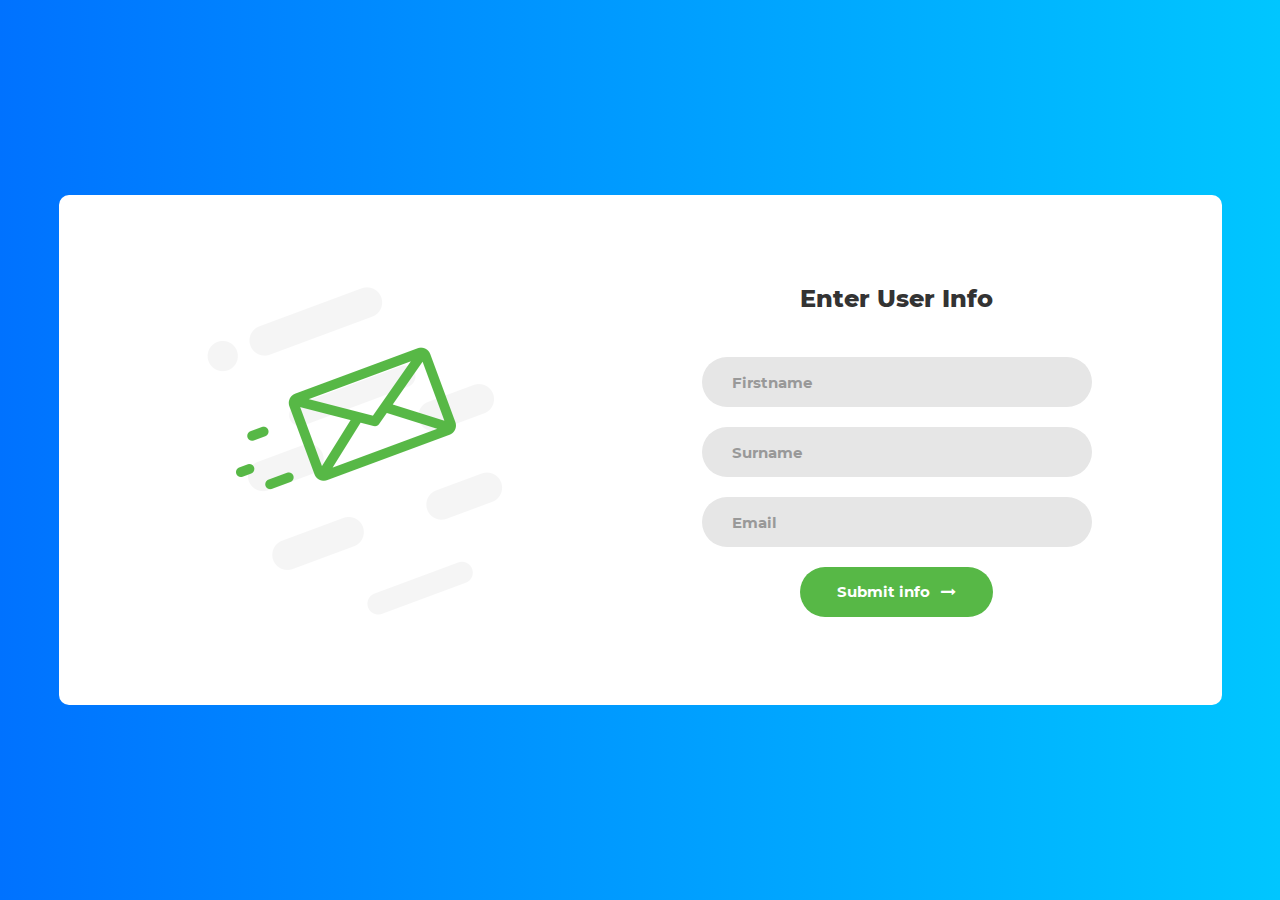
<file: src/main/webapp/contact_form/index.html>
<!DOCTYPE html>
<html lang="en">
<head>
	<title>Contact V1</title>
	<meta charset="UTF-8">
	<meta name="viewport" content="width=device-width, initial-scale=1">
<!--===============================================================================================-->
	<link rel="icon" type="image/png" href="images/icons/favicon.ico"/>
<!--===============================================================================================-->
	<link rel="stylesheet" type="text/css" href="vendor/bootstrap/css/bootstrap.min.css">
<!--===============================================================================================-->
	<link rel="stylesheet" type="text/css" href="fonts/font-awesome-4.7.0/css/font-awesome.min.css">
<!--===============================================================================================-->
	<link rel="stylesheet" type="text/css" href="vendor/animate/animate.css">
<!--===============================================================================================-->
	<link rel="stylesheet" type="text/css" href="vendor/css-hamburgers/hamburgers.min.css">
<!--===============================================================================================-->
	<link rel="stylesheet" type="text/css" href="vendor/select2/select2.min.css">
<!--===============================================================================================-->
	<link rel="stylesheet" type="text/css" href="css/util.css">
	<link rel="stylesheet" type="text/css" href="css/main.css">
<!--===============================================================================================-->
</head>
<body>
	<div class="contact1">
		<div class="container-contact1">
			<div class="contact1-pic js-tilt" data-tilt>
				<img src="images/img-01.png" alt="IMG">
			</div>

			<form class="contact1-form validate-form" method="post" action="/UserInfo">
				<span class="contact1-form-title">
					Enter User Info
				</span>

				<div class="wrap-input1 validate-input" data-validate = "Name is required">
					<input class="input1" type="text" name="name" placeholder="Firstname">
					<span class="shadow-input1"></span>
				</div>

				<div class="wrap-input1 validate-input" data-validate = "Name is required">
					<input class="input1" type="text" name="firstname" placeholder="Surname">
					<span class="shadow-input1"></span>
				</div>

				<div class="wrap-input1 validate-input" data-validate = "Valid email is required: ex@abc.xyz">
					<input class="input1" type="email" name="email" placeholder="Email">
					<span class="shadow-input1"></span>
				</div>

				<div class="container-contact1-form-btn">
					<button class="contact1-form-btn">
						<span>
							Submit info
							<i class="fa fa-long-arrow-right" aria-hidden="true"></i>
						</span>
					</button>
				</div>
			</form>
		</div>
	</div>

<!--===============================================================================================-->
	<script src="vendor/jquery/jquery-3.2.1.min.js"></script>
<!--===============================================================================================-->
	<script src="vendor/bootstrap/js/popper.js"></script>
	<script src="vendor/bootstrap/js/bootstrap.min.js"></script>
<!--===============================================================================================-->
	<script src="vendor/select2/select2.min.js"></script>
<!--===============================================================================================-->
	<script src="vendor/tilt/tilt.jquery.min.js"></script>
	<script >
		$('.js-tilt').tilt({
			scale: 1.1
		})
	</script>

<!-- Global site tag (gtag.js) - Google Analytics -->
<script async src="https://www.googletagmanager.com/gtag/js?id=UA-23581568-13"></script>
<script>
  window.dataLayer = window.dataLayer || [];
  function gtag(){dataLayer.push(arguments);}
  gtag('js', new Date());

  gtag('config', 'UA-23581568-13');
</script>

<!--===============================================================================================-->
	<script src="js/main.js"></script>

</body>
</html>
</file>
<file: src/main/webapp/contact_form/css/util.css>
/*[ FONT SIZE ]
///////////////////////////////////////////////////////////
*/
.fs-1 {font-size: 1px;}
.fs-2 {font-size: 2px;}
.fs-3 {font-size: 3px;}
.fs-4 {font-size: 4px;}
.fs-5 {font-size: 5px;}
.fs-6 {font-size: 6px;}
.fs-7 {font-size: 7px;}
.fs-8 {font-size: 8px;}
.fs-9 {font-size: 9px;}
.fs-10 {font-size: 10px;}
.fs-11 {font-size: 11px;}
.fs-12 {font-size: 12px;}
.fs-13 {font-size: 13px;}
.fs-14 {font-size: 14px;}
.fs-15 {font-size: 15px;}
.fs-16 {font-size: 16px;}
.fs-17 {font-size: 17px;}
.fs-18 {font-size: 18px;}
.fs-19 {font-size: 19px;}
.fs-20 {font-size: 20px;}
.fs-21 {font-size: 21px;}
.fs-22 {font-size: 22px;}
.fs-23 {font-size: 23px;}
.fs-24 {font-size: 24px;}
.fs-25 {font-size: 25px;}
.fs-26 {font-size: 26px;}
.fs-27 {font-size: 27px;}
.fs-28 {font-size: 28px;}
.fs-29 {font-size: 29px;}
.fs-30 {font-size: 30px;}
.fs-31 {font-size: 31px;}
.fs-32 {font-size: 32px;}
.fs-33 {font-size: 33px;}
.fs-34 {font-size: 34px;}
.fs-35 {font-size: 35px;}
.fs-36 {font-size: 36px;}
.fs-37 {font-size: 37px;}
.fs-38 {font-size: 38px;}
.fs-39 {font-size: 39px;}
.fs-40 {font-size: 40px;}
.fs-41 {font-size: 41px;}
.fs-42 {font-size: 42px;}
.fs-43 {font-size: 43px;}
.fs-44 {font-size: 44px;}
.fs-45 {font-size: 45px;}
.fs-46 {font-size: 46px;}
.fs-47 {font-size: 47px;}
.fs-48 {font-size: 48px;}
.fs-49 {font-size: 49px;}
.fs-50 {font-size: 50px;}
.fs-51 {font-size: 51px;}
.fs-52 {font-size: 52px;}
.fs-53 {font-size: 53px;}
.fs-54 {font-size: 54px;}
.fs-55 {font-size: 55px;}
.fs-56 {font-size: 56px;}
.fs-57 {font-size: 57px;}
.fs-58 {font-size: 58px;}
.fs-59 {font-size: 59px;}
.fs-60 {font-size: 60px;}
.fs-61 {font-size: 61px;}
.fs-62 {font-size: 62px;}
.fs-63 {font-size: 63px;}
.fs-64 {font-size: 64px;}
.fs-65 {font-size: 65px;}
.fs-66 {font-size: 66px;}
.fs-67 {font-size: 67px;}
.fs-68 {font-size: 68px;}
.fs-69 {font-size: 69px;}
.fs-70 {font-size: 70px;}
.fs-71 {font-size: 71px;}
.fs-72 {font-size: 72px;}
.fs-73 {font-size: 73px;}
.fs-74 {font-size: 74px;}
.fs-75 {font-size: 75px;}
.fs-76 {font-size: 76px;}
.fs-77 {font-size: 77px;}
.fs-78 {font-size: 78px;}
.fs-79 {font-size: 79px;}
.fs-80 {font-size: 80px;}
.fs-81 {font-size: 81px;}
.fs-82 {font-size: 82px;}
.fs-83 {font-size: 83px;}
.fs-84 {font-size: 84px;}
.fs-85 {font-size: 85px;}
.fs-86 {font-size: 86px;}
.fs-87 {font-size: 87px;}
.fs-88 {font-size: 88px;}
.fs-89 {font-size: 89px;}
.fs-90 {font-size: 90px;}
.fs-91 {font-size: 91px;}
.fs-92 {font-size: 92px;}
.fs-93 {font-size: 93px;}
.fs-94 {font-size: 94px;}
.fs-95 {font-size: 95px;}
.fs-96 {font-size: 96px;}
.fs-97 {font-size: 97px;}
.fs-98 {font-size: 98px;}
.fs-99 {font-size: 99px;}
.fs-100 {font-size: 100px;}
.fs-101 {font-size: 101px;}
.fs-102 {font-size: 102px;}
.fs-103 {font-size: 103px;}
.fs-104 {font-size: 104px;}
.fs-105 {font-size: 105px;}
.fs-106 {font-size: 106px;}
.fs-107 {font-size: 107px;}
.fs-108 {font-size: 108px;}
.fs-109 {font-size: 109px;}
.fs-110 {font-size: 110px;}
.fs-111 {font-size: 111px;}
.fs-112 {font-size: 112px;}
.fs-113 {font-size: 113px;}
.fs-114 {font-size: 114px;}
.fs-115 {font-size: 115px;}
.fs-116 {font-size: 116px;}
.fs-117 {font-size: 117px;}
.fs-118 {font-size: 118px;}
.fs-119 {font-size: 119px;}
.fs-120 {font-size: 120px;}
.fs-121 {font-size: 121px;}
.fs-122 {font-size: 122px;}
.fs-123 {font-size: 123px;}
.fs-124 {font-size: 124px;}
.fs-125 {font-size: 125px;}
.fs-126 {font-size: 126px;}
.fs-127 {font-size: 127px;}
.fs-128 {font-size: 128px;}
.fs-129 {font-size: 129px;}
.fs-130 {font-size: 130px;}
.fs-131 {font-size: 131px;}
.fs-132 {font-size: 132px;}
.fs-133 {font-size: 133px;}
.fs-134 {font-size: 134px;}
.fs-135 {font-size: 135px;}
.fs-136 {font-size: 136px;}
.fs-137 {font-size: 137px;}
.fs-138 {font-size: 138px;}
.fs-139 {font-size: 139px;}
.fs-140 {font-size: 140px;}
.fs-141 {font-size: 141px;}
.fs-142 {font-size: 142px;}
.fs-143 {font-size: 143px;}
.fs-144 {font-size: 144px;}
.fs-145 {font-size: 145px;}
.fs-146 {font-size: 146px;}
.fs-147 {font-size: 147px;}
.fs-148 {font-size: 148px;}
.fs-149 {font-size: 149px;}
.fs-150 {font-size: 150px;}
.fs-151 {font-size: 151px;}
.fs-152 {font-size: 152px;}
.fs-153 {font-size: 153px;}
.fs-154 {font-size: 154px;}
.fs-155 {font-size: 155px;}
.fs-156 {font-size: 156px;}
.fs-157 {font-size: 157px;}
.fs-158 {font-size: 158px;}
.fs-159 {font-size: 159px;}
.fs-160 {font-size: 160px;}
.fs-161 {font-size: 161px;}
.fs-162 {font-size: 162px;}
.fs-163 {font-size: 163px;}
.fs-164 {font-size: 164px;}
.fs-165 {font-size: 165px;}
.fs-166 {font-size: 166px;}
.fs-167 {font-size: 167px;}
.fs-168 {font-size: 168px;}
.fs-169 {font-size: 169px;}
.fs-170 {font-size: 170px;}
.fs-171 {font-size: 171px;}
.fs-172 {font-size: 172px;}
.fs-173 {font-size: 173px;}
.fs-174 {font-size: 174px;}
.fs-175 {font-size: 175px;}
.fs-176 {font-size: 176px;}
.fs-177 {font-size: 177px;}
.fs-178 {font-size: 178px;}
.fs-179 {font-size: 179px;}
.fs-180 {font-size: 180px;}
.fs-181 {font-size: 181px;}
.fs-182 {font-size: 182px;}
.fs-183 {font-size: 183px;}
.fs-184 {font-size: 184px;}
.fs-185 {font-size: 185px;}
.fs-186 {font-size: 186px;}
.fs-187 {font-size: 187px;}
.fs-188 {font-size: 188px;}
.fs-189 {font-size: 189px;}
.fs-190 {font-size: 190px;}
.fs-191 {font-size: 191px;}
.fs-192 {font-size: 192px;}
.fs-193 {font-size: 193px;}
.fs-194 {font-size: 194px;}
.fs-195 {font-size: 195px;}
.fs-196 {font-size: 196px;}
.fs-197 {font-size: 197px;}
.fs-198 {font-size: 198px;}
.fs-199 {font-size: 199px;}
.fs-200 {font-size: 200px;}

/*[ PADDING ]
///////////////////////////////////////////////////////////
*/
.p-t-0 {padding-top: 0px;}
.p-t-1 {padding-top: 1px;}
.p-t-2 {padding-top: 2px;}
.p-t-3 {padding-top: 3px;}
.p-t-4 {padding-top: 4px;}
.p-t-5 {padding-top: 5px;}
.p-t-6 {padding-top: 6px;}
.p-t-7 {padding-top: 7px;}
.p-t-8 {padding-top: 8px;}
.p-t-9 {padding-top: 9px;}
.p-t-10 {padding-top: 10px;}
.p-t-11 {padding-top: 11px;}
.p-t-12 {padding-top: 12px;}
.p-t-13 {padding-top: 13px;}
.p-t-14 {padding-top: 14px;}
.p-t-15 {padding-top: 15px;}
.p-t-16 {padding-top: 16px;}
.p-t-17 {padding-top: 17px;}
.p-t-18 {padding-top: 18px;}
.p-t-19 {padding-top: 19px;}
.p-t-20 {padding-top: 20px;}
.p-t-21 {padding-top: 21px;}
.p-t-22 {padding-top: 22px;}
.p-t-23 {padding-top: 23px;}
.p-t-24 {padding-top: 24px;}
.p-t-25 {padding-top: 25px;}
.p-t-26 {padding-top: 26px;}
.p-t-27 {padding-top: 27px;}
.p-t-28 {padding-top: 28px;}
.p-t-29 {padding-top: 29px;}
.p-t-30 {padding-top: 30px;}
.p-t-31 {padding-top: 31px;}
.p-t-32 {padding-top: 32px;}
.p-t-33 {padding-top: 33px;}
.p-t-34 {padding-top: 34px;}
.p-t-35 {padding-top: 35px;}
.p-t-36 {padding-top: 36px;}
.p-t-37 {padding-top: 37px;}
.p-t-38 {padding-top: 38px;}
.p-t-39 {padding-top: 39px;}
.p-t-40 {padding-top: 40px;}
.p-t-41 {padding-top: 41px;}
.p-t-42 {padding-top: 42px;}
.p-t-43 {padding-top: 43px;}
.p-t-44 {padding-top: 44px;}
.p-t-45 {padding-top: 45px;}
.p-t-46 {padding-top: 46px;}
.p-t-47 {padding-top: 47px;}
.p-t-48 {padding-top: 48px;}
.p-t-49 {padding-top: 49px;}
.p-t-50 {padding-top: 50px;}
.p-t-51 {padding-top: 51px;}
.p-t-52 {padding-top: 52px;}
.p-t-53 {padding-top: 53px;}
.p-t-54 {padding-top: 54px;}
.p-t-55 {padding-top: 55px;}
.p-t-56 {padding-top: 56px;}
.p-t-57 {padding-top: 57px;}
.p-t-58 {padding-top: 58px;}
.p-t-59 {padding-top: 59px;}
.p-t-60 {padding-top: 60px;}
.p-t-61 {padding-top: 61px;}
.p-t-62 {padding-top: 62px;}
.p-t-63 {padding-top: 63px;}
.p-t-64 {padding-top: 64px;}
.p-t-65 {padding-top: 65px;}
.p-t-66 {padding-top: 66px;}
.p-t-67 {padding-top: 67px;}
.p-t-68 {padding-top: 68px;}
.p-t-69 {padding-top: 69px;}
.p-t-70 {padding-top: 70px;}
.p-t-71 {padding-top: 71px;}
.p-t-72 {padding-top: 72px;}
.p-t-73 {padding-top: 73px;}
.p-t-74 {padding-top: 74px;}
.p-t-75 {padding-top: 75px;}
.p-t-76 {padding-top: 76px;}
.p-t-77 {padding-top: 77px;}
.p-t-78 {padding-top: 78px;}
.p-t-79 {padding-top: 79px;}
.p-t-80 {padding-top: 80px;}
.p-t-81 {padding-top: 81px;}
.p-t-82 {padding-top: 82px;}
.p-t-83 {padding-top: 83px;}
.p-t-84 {padding-top: 84px;}
.p-t-85 {padding-top: 85px;}
.p-t-86 {padding-top: 86px;}
.p-t-87 {padding-top: 87px;}
.p-t-88 {padding-top: 88px;}
.p-t-89 {padding-top: 89px;}
.p-t-90 {padding-top: 90px;}
.p-t-91 {padding-top: 91px;}
.p-t-92 {padding-top: 92px;}
.p-t-93 {padding-top: 93px;}
.p-t-94 {padding-top: 94px;}
.p-t-95 {padding-top: 95px;}
.p-t-96 {padding-top: 96px;}
.p-t-97 {padding-top: 97px;}
.p-t-98 {padding-top: 98px;}
.p-t-99 {padding-top: 99px;}
.p-t-100 {padding-top: 100px;}
.p-t-101 {padding-top: 101px;}
.p-t-102 {padding-top: 102px;}
.p-t-103 {padding-top: 103px;}
.p-t-104 {padding-top: 104px;}
.p-t-105 {padding-top: 105px;}
.p-t-106 {padding-top: 106px;}
.p-t-107 {padding-top: 107px;}
.p-t-108 {padding-top: 108px;}
.p-t-109 {padding-top: 109px;}
.p-t-110 {padding-top: 110px;}
.p-t-111 {padding-top: 111px;}
.p-t-112 {padding-top: 112px;}
.p-t-113 {padding-top: 113px;}
.p-t-114 {padding-top: 114px;}
.p-t-115 {padding-top: 115px;}
.p-t-116 {padding-top: 116px;}
.p-t-117 {padding-top: 117px;}
.p-t-118 {padding-top: 118px;}
.p-t-119 {padding-top: 119px;}
.p-t-120 {padding-top: 120px;}
.p-t-121 {padding-top: 121px;}
.p-t-122 {padding-top: 122px;}
.p-t-123 {padding-top: 123px;}
.p-t-124 {padding-top: 124px;}
.p-t-125 {padding-top: 125px;}
.p-t-126 {padding-top: 126px;}
.p-t-127 {padding-top: 127px;}
.p-t-128 {padding-top: 128px;}
.p-t-129 {padding-top: 129px;}
.p-t-130 {padding-top: 130px;}
.p-t-131 {padding-top: 131px;}
.p-t-132 {padding-top: 132px;}
.p-t-133 {padding-top: 133px;}
.p-t-134 {padding-top: 134px;}
.p-t-135 {padding-top: 135px;}
.p-t-136 {padding-top: 136px;}
.p-t-137 {padding-top: 137px;}
.p-t-138 {padding-top: 138px;}
.p-t-139 {padding-top: 139px;}
.p-t-140 {padding-top: 140px;}
.p-t-141 {padding-top: 141px;}
.p-t-142 {padding-top: 142px;}
.p-t-143 {padding-top: 143px;}
.p-t-144 {padding-top: 144px;}
.p-t-145 {padding-top: 145px;}
.p-t-146 {padding-top: 146px;}
.p-t-147 {padding-top: 147px;}
.p-t-148 {padding-top: 148px;}
.p-t-149 {padding-top: 149px;}
.p-t-150 {padding-top: 150px;}
.p-t-151 {padding-top: 151px;}
.p-t-152 {padding-top: 152px;}
.p-t-153 {padding-top: 153px;}
.p-t-154 {padding-top: 154px;}
.p-t-155 {padding-top: 155px;}
.p-t-156 {padding-top: 156px;}
.p-t-157 {padding-top: 157px;}
.p-t-158 {padding-top: 158px;}
.p-t-159 {padding-top: 159px;}
.p-t-160 {padding-top: 160px;}
.p-t-161 {padding-top: 161px;}
.p-t-162 {padding-top: 162px;}
.p-t-163 {padding-top: 163px;}
.p-t-164 {padding-top: 164px;}
.p-t-165 {padding-top: 165px;}
.p-t-166 {padding-top: 166px;}
.p-t-167 {padding-top: 167px;}
.p-t-168 {padding-top: 168px;}
.p-t-169 {padding-top: 169px;}
.p-t-170 {padding-top: 170px;}
.p-t-171 {padding-top: 171px;}
.p-t-172 {padding-top: 172px;}
.p-t-173 {padding-top: 173px;}
.p-t-174 {padding-top: 174px;}
.p-t-175 {padding-top: 175px;}
.p-t-176 {padding-top: 176px;}
.p-t-177 {padding-top: 177px;}
.p-t-178 {padding-top: 178px;}
.p-t-179 {padding-top: 179px;}
.p-t-180 {padding-top: 180px;}
.p-t-181 {padding-top: 181px;}
.p-t-182 {padding-top: 182px;}
.p-t-183 {padding-top: 183px;}
.p-t-184 {padding-top: 184px;}
.p-t-185 {padding-top: 185px;}
.p-t-186 {padding-top: 186px;}
.p-t-187 {padding-top: 187px;}
.p-t-188 {padding-top: 188px;}
.p-t-189 {padding-top: 189px;}
.p-t-190 {padding-top: 190px;}
.p-t-191 {padding-top: 191px;}
.p-t-192 {padding-top: 192px;}
.p-t-193 {padding-top: 193px;}
.p-t-194 {padding-top: 194px;}
.p-t-195 {padding-top: 195px;}
.p-t-196 {padding-top: 196px;}
.p-t-197 {padding-top: 197px;}
.p-t-198 {padding-top: 198px;}
.p-t-199 {padding-top: 199px;}
.p-t-200 {padding-top: 200px;}
.p-t-201 {padding-top: 201px;}
.p-t-202 {padding-top: 202px;}
.p-t-203 {padding-top: 203px;}
.p-t-204 {padding-top: 204px;}
.p-t-205 {padding-top: 205px;}
.p-t-206 {padding-top: 206px;}
.p-t-207 {padding-top: 207px;}
.p-t-208 {padding-top: 208px;}
.p-t-209 {padding-top: 209px;}
.p-t-210 {padding-top: 210px;}
.p-t-211 {padding-top: 211px;}
.p-t-212 {padding-top: 212px;}
.p-t-213 {padding-top: 213px;}
.p-t-214 {padding-top: 214px;}
.p-t-215 {padding-top: 215px;}
.p-t-216 {padding-top: 216px;}
.p-t-217 {padding-top: 217px;}
.p-t-218 {padding-top: 218px;}
.p-t-219 {padding-top: 219px;}
.p-t-220 {padding-top: 220px;}
.p-t-221 {padding-top: 221px;}
.p-t-222 {padding-top: 222px;}
.p-t-223 {padding-top: 223px;}
.p-t-224 {padding-top: 224px;}
.p-t-225 {padding-top: 225px;}
.p-t-226 {padding-top: 226px;}
.p-t-227 {padding-top: 227px;}
.p-t-228 {padding-top: 228px;}
.p-t-229 {padding-top: 229px;}
.p-t-230 {padding-top: 230px;}
.p-t-231 {padding-top: 231px;}
.p-t-232 {padding-top: 232px;}
.p-t-233 {padding-top: 233px;}
.p-t-234 {padding-top: 234px;}
.p-t-235 {padding-top: 235px;}
.p-t-236 {padding-top: 236px;}
.p-t-237 {padding-top: 237px;}
.p-t-238 {padding-top: 238px;}
.p-t-239 {padding-top: 239px;}
.p-t-240 {padding-top: 240px;}
.p-t-241 {padding-top: 241px;}
.p-t-242 {padding-top: 242px;}
.p-t-243 {padding-top: 243px;}
.p-t-244 {padding-top: 244px;}
.p-t-245 {padding-top: 245px;}
.p-t-246 {padding-top: 246px;}
.p-t-247 {padding-top: 247px;}
.p-t-248 {padding-top: 248px;}
.p-t-249 {padding-top: 249px;}
.p-t-250 {padding-top: 250px;}
.p-b-0 {padding-bottom: 0px;}
.p-b-1 {padding-bottom: 1px;}
.p-b-2 {padding-bottom: 2px;}
.p-b-3 {padding-bottom: 3px;}
.p-b-4 {padding-bottom: 4px;}
.p-b-5 {padding-bottom: 5px;}
.p-b-6 {padding-bottom: 6px;}
.p-b-7 {padding-bottom: 7px;}
.p-b-8 {padding-bottom: 8px;}
.p-b-9 {padding-bottom: 9px;}
.p-b-10 {padding-bottom: 10px;}
.p-b-11 {padding-bottom: 11px;}
.p-b-12 {padding-bottom: 12px;}
.p-b-13 {padding-bottom: 13px;}
.p-b-14 {padding-bottom: 14px;}
.p-b-15 {padding-bottom: 15px;}
.p-b-16 {padding-bottom: 16px;}
.p-b-17 {padding-bottom: 17px;}
.p-b-18 {padding-bottom: 18px;}
.p-b-19 {padding-bottom: 19px;}
.p-b-20 {padding-bottom: 20px;}
.p-b-21 {padding-bottom: 21px;}
.p-b-22 {padding-bottom: 22px;}
.p-b-23 {padding-bottom: 23px;}
.p-b-24 {padding-bottom: 24px;}
.p-b-25 {padding-bottom: 25px;}
.p-b-26 {padding-bottom: 26px;}
.p-b-27 {padding-bottom: 27px;}
.p-b-28 {padding-bottom: 28px;}
.p-b-29 {padding-bottom: 29px;}
.p-b-30 {padding-bottom: 30px;}
.p-b-31 {padding-bottom: 31px;}
.p-b-32 {padding-bottom: 32px;}
.p-b-33 {padding-bottom: 33px;}
.p-b-34 {padding-bottom: 34px;}
.p-b-35 {padding-bottom: 35px;}
.p-b-36 {padding-bottom: 36px;}
.p-b-37 {padding-bottom: 37px;}
.p-b-38 {padding-bottom: 38px;}
.p-b-39 {padding-bottom: 39px;}
.p-b-40 {padding-bottom: 40px;}
.p-b-41 {padding-bottom: 41px;}
.p-b-42 {padding-bottom: 42px;}
.p-b-43 {padding-bottom: 43px;}
.p-b-44 {padding-bottom: 44px;}
.p-b-45 {padding-bottom: 45px;}
.p-b-46 {padding-bottom: 46px;}
.p-b-47 {padding-bottom: 47px;}
.p-b-48 {padding-bottom: 48px;}
.p-b-49 {padding-bottom: 49px;}
.p-b-50 {padding-bottom: 50px;}
.p-b-51 {padding-bottom: 51px;}
.p-b-52 {padding-bottom: 52px;}
.p-b-53 {padding-bottom: 53px;}
.p-b-54 {padding-bottom: 54px;}
.p-b-55 {padding-bottom: 55px;}
.p-b-56 {padding-bottom: 56px;}
.p-b-57 {padding-bottom: 57px;}
.p-b-58 {padding-bottom: 58px;}
.p-b-59 {padding-bottom: 59px;}
.p-b-60 {padding-bottom: 60px;}
.p-b-61 {padding-bottom: 61px;}
.p-b-62 {padding-bottom: 62px;}
.p-b-63 {padding-bottom: 63px;}
.p-b-64 {padding-bottom: 64px;}
.p-b-65 {padding-bottom: 65px;}
.p-b-66 {padding-bottom: 66px;}
.p-b-67 {padding-bottom: 67px;}
.p-b-68 {padding-bottom: 68px;}
.p-b-69 {padding-bottom: 69px;}
.p-b-70 {padding-bottom: 70px;}
.p-b-71 {padding-bottom: 71px;}
.p-b-72 {padding-bottom: 72px;}
.p-b-73 {padding-bottom: 73px;}
.p-b-74 {padding-bottom: 74px;}
.p-b-75 {padding-bottom: 75px;}
.p-b-76 {padding-bottom: 76px;}
.p-b-77 {padding-bottom: 77px;}
.p-b-78 {padding-bottom: 78px;}
.p-b-79 {padding-bottom: 79px;}
.p-b-80 {padding-bottom: 80px;}
.p-b-81 {padding-bottom: 81px;}
.p-b-82 {padding-bottom: 82px;}
.p-b-83 {padding-bottom: 83px;}
.p-b-84 {padding-bottom: 84px;}
.p-b-85 {padding-bottom: 85px;}
.p-b-86 {padding-bottom: 86px;}
.p-b-87 {padding-bottom: 87px;}
.p-b-88 {padding-bottom: 88px;}
.p-b-89 {padding-bottom: 89px;}
.p-b-90 {padding-bottom: 90px;}
.p-b-91 {padding-bottom: 91px;}
.p-b-92 {padding-bottom: 92px;}
.p-b-93 {padding-bottom: 93px;}
.p-b-94 {padding-bottom: 94px;}
.p-b-95 {padding-bottom: 95px;}
.p-b-96 {padding-bottom: 96px;}
.p-b-97 {padding-bottom: 97px;}
.p-b-98 {padding-bottom: 98px;}
.p-b-99 {padding-bottom: 99px;}
.p-b-100 {padding-bottom: 100px;}
.p-b-101 {padding-bottom: 101px;}
.p-b-102 {padding-bottom: 102px;}
.p-b-103 {padding-bottom: 103px;}
.p-b-104 {padding-bottom: 104px;}
.p-b-105 {padding-bottom: 105px;}
.p-b-106 {padding-bottom: 106px;}
.p-b-107 {padding-bottom: 107px;}
.p-b-108 {padding-bottom: 108px;}
.p-b-109 {padding-bottom: 109px;}
.p-b-110 {padding-bottom: 110px;}
.p-b-111 {padding-bottom: 111px;}
.p-b-112 {padding-bottom: 112px;}
.p-b-113 {padding-bottom: 113px;}
.p-b-114 {padding-bottom: 114px;}
.p-b-115 {padding-bottom: 115px;}
.p-b-116 {padding-bottom: 116px;}
.p-b-117 {padding-bottom: 117px;}
.p-b-118 {padding-bottom: 118px;}
.p-b-119 {padding-bottom: 119px;}
.p-b-120 {padding-bottom: 120px;}
.p-b-121 {padding-bottom: 121px;}
.p-b-122 {padding-bottom: 122px;}
.p-b-123 {padding-bottom: 123px;}
.p-b-124 {padding-bottom: 124px;}
.p-b-125 {padding-bottom: 125px;}
.p-b-126 {padding-bottom: 126px;}
.p-b-127 {padding-bottom: 127px;}
.p-b-128 {padding-bottom: 128px;}
.p-b-129 {padding-bottom: 129px;}
.p-b-130 {padding-bottom: 130px;}
.p-b-131 {padding-bottom: 131px;}
.p-b-132 {padding-bottom: 132px;}
.p-b-133 {padding-bottom: 133px;}
.p-b-134 {padding-bottom: 134px;}
.p-b-135 {padding-bottom: 135px;}
.p-b-136 {padding-bottom: 136px;}
.p-b-137 {padding-bottom: 137px;}
.p-b-138 {padding-bottom: 138px;}
.p-b-139 {padding-bottom: 139px;}
.p-b-140 {padding-bottom: 140px;}
.p-b-141 {padding-bottom: 141px;}
.p-b-142 {padding-bottom: 142px;}
.p-b-143 {padding-bottom: 143px;}
.p-b-144 {padding-bottom: 144px;}
.p-b-145 {padding-bottom: 145px;}
.p-b-146 {padding-bottom: 146px;}
.p-b-147 {padding-bottom: 147px;}
.p-b-148 {padding-bottom: 148px;}
.p-b-149 {padding-bottom: 149px;}
.p-b-150 {padding-bottom: 150px;}
.p-b-151 {padding-bottom: 151px;}
.p-b-152 {padding-bottom: 152px;}
.p-b-153 {padding-bottom: 153px;}
.p-b-154 {padding-bottom: 154px;}
.p-b-155 {padding-bottom: 155px;}
.p-b-156 {padding-bottom: 156px;}
.p-b-157 {padding-bottom: 157px;}
.p-b-158 {padding-bottom: 158px;}
.p-b-159 {padding-bottom: 159px;}
.p-b-160 {padding-bottom: 160px;}
.p-b-161 {padding-bottom: 161px;}
.p-b-162 {padding-bottom: 162px;}
.p-b-163 {padding-bottom: 163px;}
.p-b-164 {padding-bottom: 164px;}
.p-b-165 {padding-bottom: 165px;}
.p-b-166 {padding-bottom: 166px;}
.p-b-167 {padding-bottom: 167px;}
.p-b-168 {padding-bottom: 168px;}
.p-b-169 {padding-bottom: 169px;}
.p-b-170 {padding-bottom: 170px;}
.p-b-171 {padding-bottom: 171px;}
.p-b-172 {padding-bottom: 172px;}
.p-b-173 {padding-bottom: 173px;}
.p-b-174 {padding-bottom: 174px;}
.p-b-175 {padding-bottom: 175px;}
.p-b-176 {padding-bottom: 176px;}
.p-b-177 {padding-bottom: 177px;}
.p-b-178 {padding-bottom: 178px;}
.p-b-179 {padding-bottom: 179px;}
.p-b-180 {padding-bottom: 180px;}
.p-b-181 {padding-bottom: 181px;}
.p-b-182 {padding-bottom: 182px;}
.p-b-183 {padding-bottom: 183px;}
.p-b-184 {padding-bottom: 184px;}
.p-b-185 {padding-bottom: 185px;}
.p-b-186 {padding-bottom: 186px;}
.p-b-187 {padding-bottom: 187px;}
.p-b-188 {padding-bottom: 188px;}
.p-b-189 {padding-bottom: 189px;}
.p-b-190 {padding-bottom: 190px;}
.p-b-191 {padding-bottom: 191px;}
.p-b-192 {padding-bottom: 192px;}
.p-b-193 {padding-bottom: 193px;}
.p-b-194 {padding-bottom: 194px;}
.p-b-195 {padding-bottom: 195px;}
.p-b-196 {padding-bottom: 196px;}
.p-b-197 {padding-bottom: 197px;}
.p-b-198 {padding-bottom: 198px;}
.p-b-199 {padding-bottom: 199px;}
.p-b-200 {padding-bottom: 200px;}
.p-b-201 {padding-bottom: 201px;}
.p-b-202 {padding-bottom: 202px;}
.p-b-203 {padding-bottom: 203px;}
.p-b-204 {padding-bottom: 204px;}
.p-b-205 {padding-bottom: 205px;}
.p-b-206 {padding-bottom: 206px;}
.p-b-207 {padding-bottom: 207px;}
.p-b-208 {padding-bottom: 208px;}
.p-b-209 {padding-bottom: 209px;}
.p-b-210 {padding-bottom: 210px;}
.p-b-211 {padding-bottom: 211px;}
.p-b-212 {padding-bottom: 212px;}
.p-b-213 {padding-bottom: 213px;}
.p-b-214 {padding-bottom: 214px;}
.p-b-215 {padding-bottom: 215px;}
.p-b-216 {padding-bottom: 216px;}
.p-b-217 {padding-bottom: 217px;}
.p-b-218 {padding-bottom: 218px;}
.p-b-219 {padding-bottom: 219px;}
.p-b-220 {padding-bottom: 220px;}
.p-b-221 {padding-bottom: 221px;}
.p-b-222 {padding-bottom: 222px;}
.p-b-223 {padding-bottom: 223px;}
.p-b-224 {padding-bottom: 224px;}
.p-b-225 {padding-bottom: 225px;}
.p-b-226 {padding-bottom: 226px;}
.p-b-227 {padding-bottom: 227px;}
.p-b-228 {padding-bottom: 228px;}
.p-b-229 {padding-bottom: 229px;}
.p-b-230 {padding-bottom: 230px;}
.p-b-231 {padding-bottom: 231px;}
.p-b-232 {padding-bottom: 232px;}
.p-b-233 {padding-bottom: 233px;}
.p-b-234 {padding-bottom: 234px;}
.p-b-235 {padding-bottom: 235px;}
.p-b-236 {padding-bottom: 236px;}
.p-b-237 {padding-bottom: 237px;}
.p-b-238 {padding-bottom: 238px;}
.p-b-239 {padding-bottom: 239px;}
.p-b-240 {padding-bottom: 240px;}
.p-b-241 {padding-bottom: 241px;}
.p-b-242 {padding-bottom: 242px;}
.p-b-243 {padding-bottom: 243px;}
.p-b-244 {padding-bottom: 244px;}
.p-b-245 {padding-bottom: 245px;}
.p-b-246 {padding-bottom: 246px;}
.p-b-247 {padding-bottom: 247px;}
.p-b-248 {padding-bottom: 248px;}
.p-b-249 {padding-bottom: 249px;}
.p-b-250 {padding-bottom: 250px;}
.p-l-0 {padding-left: 0px;}
.p-l-1 {padding-left: 1px;}
.p-l-2 {padding-left: 2px;}
.p-l-3 {padding-left: 3px;}
.p-l-4 {padding-left: 4px;}
.p-l-5 {padding-left: 5px;}
.p-l-6 {padding-left: 6px;}
.p-l-7 {padding-left: 7px;}
.p-l-8 {padding-left: 8px;}
.p-l-9 {padding-left: 9px;}
.p-l-10 {padding-left: 10px;}
.p-l-11 {padding-left: 11px;}
.p-l-12 {padding-left: 12px;}
.p-l-13 {padding-left: 13px;}
.p-l-14 {padding-left: 14px;}
.p-l-15 {padding-left: 15px;}
.p-l-16 {padding-left: 16px;}
.p-l-17 {padding-left: 17px;}
.p-l-18 {padding-left: 18px;}
.p-l-19 {padding-left: 19px;}
.p-l-20 {padding-left: 20px;}
.p-l-21 {padding-left: 21px;}
.p-l-22 {padding-left: 22px;}
.p-l-23 {padding-left: 23px;}
.p-l-24 {padding-left: 24px;}
.p-l-25 {padding-left: 25px;}
.p-l-26 {padding-left: 26px;}
.p-l-27 {padding-left: 27px;}
.p-l-28 {padding-left: 28px;}
.p-l-29 {padding-left: 29px;}
.p-l-30 {padding-left: 30px;}
.p-l-31 {padding-left: 31px;}
.p-l-32 {padding-left: 32px;}
.p-l-33 {padding-left: 33px;}
.p-l-34 {padding-left: 34px;}
.p-l-35 {padding-left: 35px;}
.p-l-36 {padding-left: 36px;}
.p-l-37 {padding-left: 37px;}
.p-l-38 {padding-left: 38px;}
.p-l-39 {padding-left: 39px;}
.p-l-40 {padding-left: 40px;}
.p-l-41 {padding-left: 41px;}
.p-l-42 {padding-left: 42px;}
.p-l-43 {padding-left: 43px;}
.p-l-44 {padding-left: 44px;}
.p-l-45 {padding-left: 45px;}
.p-l-46 {padding-left: 46px;}
.p-l-47 {padding-left: 47px;}
.p-l-48 {padding-left: 48px;}
.p-l-49 {padding-left: 49px;}
.p-l-50 {padding-left: 50px;}
.p-l-51 {padding-left: 51px;}
.p-l-52 {padding-left: 52px;}
.p-l-53 {padding-left: 53px;}
.p-l-54 {padding-left: 54px;}
.p-l-55 {padding-left: 55px;}
.p-l-56 {padding-left: 56px;}
.p-l-57 {padding-left: 57px;}
.p-l-58 {padding-left: 58px;}
.p-l-59 {padding-left: 59px;}
.p-l-60 {padding-left: 60px;}
.p-l-61 {padding-left: 61px;}
.p-l-62 {padding-left: 62px;}
.p-l-63 {padding-left: 63px;}
.p-l-64 {padding-left: 64px;}
.p-l-65 {padding-left: 65px;}
.p-l-66 {padding-left: 66px;}
.p-l-67 {padding-left: 67px;}
.p-l-68 {padding-left: 68px;}
.p-l-69 {padding-left: 69px;}
.p-l-70 {padding-left: 70px;}
.p-l-71 {padding-left: 71px;}
.p-l-72 {padding-left: 72px;}
.p-l-73 {padding-left: 73px;}
.p-l-74 {padding-left: 74px;}
.p-l-75 {padding-left: 75px;}
.p-l-76 {padding-left: 76px;}
.p-l-77 {padding-left: 77px;}
.p-l-78 {padding-left: 78px;}
.p-l-79 {padding-left: 79px;}
.p-l-80 {padding-left: 80px;}
.p-l-81 {padding-left: 81px;}
.p-l-82 {padding-left: 82px;}
.p-l-83 {padding-left: 83px;}
.p-l-84 {padding-left: 84px;}
.p-l-85 {padding-left: 85px;}
.p-l-86 {padding-left: 86px;}
.p-l-87 {padding-left: 87px;}
.p-l-88 {padding-left: 88px;}
.p-l-89 {padding-left: 89px;}
.p-l-90 {padding-left: 90px;}
.p-l-91 {padding-left: 91px;}
.p-l-92 {padding-left: 92px;}
.p-l-93 {padding-left: 93px;}
.p-l-94 {padding-left: 94px;}
.p-l-95 {padding-left: 95px;}
.p-l-96 {padding-left: 96px;}
.p-l-97 {padding-left: 97px;}
.p-l-98 {padding-left: 98px;}
.p-l-99 {padding-left: 99px;}
.p-l-100 {padding-left: 100px;}
.p-l-101 {padding-left: 101px;}
.p-l-102 {padding-left: 102px;}
.p-l-103 {padding-left: 103px;}
.p-l-104 {padding-left: 104px;}
.p-l-105 {padding-left: 105px;}
.p-l-106 {padding-left: 106px;}
.p-l-107 {padding-left: 107px;}
.p-l-108 {padding-left: 108px;}
.p-l-109 {padding-left: 109px;}
.p-l-110 {padding-left: 110px;}
.p-l-111 {padding-left: 111px;}
.p-l-112 {padding-left: 112px;}
.p-l-113 {padding-left: 113px;}
.p-l-114 {padding-left: 114px;}
.p-l-115 {padding-left: 115px;}
.p-l-116 {padding-left: 116px;}
.p-l-117 {padding-left: 117px;}
.p-l-118 {padding-left: 118px;}
.p-l-119 {padding-left: 119px;}
.p-l-120 {padding-left: 120px;}
.p-l-121 {padding-left: 121px;}
.p-l-122 {padding-left: 122px;}
.p-l-123 {padding-left: 123px;}
.p-l-124 {padding-left: 124px;}
.p-l-125 {padding-left: 125px;}
.p-l-126 {padding-left: 126px;}
.p-l-127 {padding-left: 127px;}
.p-l-128 {padding-left: 128px;}
.p-l-129 {padding-left: 129px;}
.p-l-130 {padding-left: 130px;}
.p-l-131 {padding-left: 131px;}
.p-l-132 {padding-left: 132px;}
.p-l-133 {padding-left: 133px;}
.p-l-134 {padding-left: 134px;}
.p-l-135 {padding-left: 135px;}
.p-l-136 {padding-left: 136px;}
.p-l-137 {padding-left: 137px;}
.p-l-138 {padding-left: 138px;}
.p-l-139 {padding-left: 139px;}
.p-l-140 {padding-left: 140px;}
.p-l-141 {padding-left: 141px;}
.p-l-142 {padding-left: 142px;}
.p-l-143 {padding-left: 143px;}
.p-l-144 {padding-left: 144px;}
.p-l-145 {padding-left: 145px;}
.p-l-146 {padding-left: 146px;}
.p-l-147 {padding-left: 147px;}
.p-l-148 {padding-left: 148px;}
.p-l-149 {padding-left: 149px;}
.p-l-150 {padding-left: 150px;}
.p-l-151 {padding-left: 151px;}
.p-l-152 {padding-left: 152px;}
.p-l-153 {padding-left: 153px;}
.p-l-154 {padding-left: 154px;}
.p-l-155 {padding-left: 155px;}
.p-l-156 {padding-left: 156px;}
.p-l-157 {padding-left: 157px;}
.p-l-158 {padding-left: 158px;}
.p-l-159 {padding-left: 159px;}
.p-l-160 {padding-left: 160px;}
.p-l-161 {padding-left: 161px;}
.p-l-162 {padding-left: 162px;}
.p-l-163 {padding-left: 163px;}
.p-l-164 {padding-left: 164px;}
.p-l-165 {padding-left: 165px;}
.p-l-166 {padding-left: 166px;}
.p-l-167 {padding-left: 167px;}
.p-l-168 {padding-left: 168px;}
.p-l-169 {padding-left: 169px;}
.p-l-170 {padding-left: 170px;}
.p-l-171 {padding-left: 171px;}
.p-l-172 {padding-left: 172px;}
.p-l-173 {padding-left: 173px;}
.p-l-174 {padding-left: 174px;}
.p-l-175 {padding-left: 175px;}
.p-l-176 {padding-left: 176px;}
.p-l-177 {padding-left: 177px;}
.p-l-178 {padding-left: 178px;}
.p-l-179 {padding-left: 179px;}
.p-l-180 {padding-left: 180px;}
.p-l-181 {padding-left: 181px;}
.p-l-182 {padding-left: 182px;}
.p-l-183 {padding-left: 183px;}
.p-l-184 {padding-left: 184px;}
.p-l-185 {padding-left: 185px;}
.p-l-186 {padding-left: 186px;}
.p-l-187 {padding-left: 187px;}
.p-l-188 {padding-left: 188px;}
.p-l-189 {padding-left: 189px;}
.p-l-190 {padding-left: 190px;}
.p-l-191 {padding-left: 191px;}
.p-l-192 {padding-left: 192px;}
.p-l-193 {padding-left: 193px;}
.p-l-194 {padding-left: 194px;}
.p-l-195 {padding-left: 195px;}
.p-l-196 {padding-left: 196px;}
.p-l-197 {padding-left: 197px;}
.p-l-198 {padding-left: 198px;}
.p-l-199 {padding-left: 199px;}
.p-l-200 {padding-left: 200px;}
.p-l-201 {padding-left: 201px;}
.p-l-202 {padding-left: 202px;}
.p-l-203 {padding-left: 203px;}
.p-l-204 {padding-left: 204px;}
.p-l-205 {padding-left: 205px;}
.p-l-206 {padding-left: 206px;}
.p-l-207 {padding-left: 207px;}
.p-l-208 {padding-left: 208px;}
.p-l-209 {padding-left: 209px;}
.p-l-210 {padding-left: 210px;}
.p-l-211 {padding-left: 211px;}
.p-l-212 {padding-left: 212px;}
.p-l-213 {padding-left: 213px;}
.p-l-214 {padding-left: 214px;}
.p-l-215 {padding-left: 215px;}
.p-l-216 {padding-left: 216px;}
.p-l-217 {padding-left: 217px;}
.p-l-218 {padding-left: 218px;}
.p-l-219 {padding-left: 219px;}
.p-l-220 {padding-left: 220px;}
.p-l-221 {padding-left: 221px;}
.p-l-222 {padding-left: 222px;}
.p-l-223 {padding-left: 223px;}
.p-l-224 {padding-left: 224px;}
.p-l-225 {padding-left: 225px;}
.p-l-226 {padding-left: 226px;}
.p-l-227 {padding-left: 227px;}
.p-l-228 {padding-left: 228px;}
.p-l-229 {padding-left: 229px;}
.p-l-230 {padding-left: 230px;}
.p-l-231 {padding-left: 231px;}
.p-l-232 {padding-left: 232px;}
.p-l-233 {padding-left: 233px;}
.p-l-234 {padding-left: 234px;}
.p-l-235 {padding-left: 235px;}
.p-l-236 {padding-left: 236px;}
.p-l-237 {padding-left: 237px;}
.p-l-238 {padding-left: 238px;}
.p-l-239 {padding-left: 239px;}
.p-l-240 {padding-left: 240px;}
.p-l-241 {padding-left: 241px;}
.p-l-242 {padding-left: 242px;}
.p-l-243 {padding-left: 243px;}
.p-l-244 {padding-left: 244px;}
.p-l-245 {padding-left: 245px;}
.p-l-246 {padding-left: 246px;}
.p-l-247 {padding-left: 247px;}
.p-l-248 {padding-left: 248px;}
.p-l-249 {padding-left: 249px;}
.p-l-250 {padding-left: 250px;}
.p-r-0 {padding-right: 0px;}
.p-r-1 {padding-right: 1px;}
.p-r-2 {padding-right: 2px;}
.p-r-3 {padding-right: 3px;}
.p-r-4 {padding-right: 4px;}
.p-r-5 {padding-right: 5px;}
.p-r-6 {padding-right: 6px;}
.p-r-7 {padding-right: 7px;}
.p-r-8 {padding-right: 8px;}
.p-r-9 {padding-right: 9px;}
.p-r-10 {padding-right: 10px;}
.p-r-11 {padding-right: 11px;}
.p-r-12 {padding-right: 12px;}
.p-r-13 {padding-right: 13px;}
.p-r-14 {padding-right: 14px;}
.p-r-15 {padding-right: 15px;}
.p-r-16 {padding-right: 16px;}
.p-r-17 {padding-right: 17px;}
.p-r-18 {padding-right: 18px;}
.p-r-19 {padding-right: 19px;}
.p-r-20 {padding-right: 20px;}
.p-r-21 {padding-right: 21px;}
.p-r-22 {padding-right: 22px;}
.p-r-23 {padding-right: 23px;}
.p-r-24 {padding-right: 24px;}
.p-r-25 {padding-right: 25px;}
.p-r-26 {padding-right: 26px;}
.p-r-27 {padding-right: 27px;}
.p-r-28 {padding-right: 28px;}
.p-r-29 {padding-right: 29px;}
.p-r-30 {padding-right: 30px;}
.p-r-31 {padding-right: 31px;}
.p-r-32 {padding-right: 32px;}
.p-r-33 {padding-right: 33px;}
.p-r-34 {padding-right: 34px;}
.p-r-35 {padding-right: 35px;}
.p-r-36 {padding-right: 36px;}
.p-r-37 {padding-right: 37px;}
.p-r-38 {padding-right: 38px;}
.p-r-39 {padding-right: 39px;}
.p-r-40 {padding-right: 40px;}
.p-r-41 {padding-right: 41px;}
.p-r-42 {padding-right: 42px;}
.p-r-43 {padding-right: 43px;}
.p-r-44 {padding-right: 44px;}
.p-r-45 {padding-right: 45px;}
.p-r-46 {padding-right: 46px;}
.p-r-47 {padding-right: 47px;}
.p-r-48 {padding-right: 48px;}
.p-r-49 {padding-right: 49px;}
.p-r-50 {padding-right: 50px;}
.p-r-51 {padding-right: 51px;}
.p-r-52 {padding-right: 52px;}
.p-r-53 {padding-right: 53px;}
.p-r-54 {padding-right: 54px;}
.p-r-55 {padding-right: 55px;}
.p-r-56 {padding-right: 56px;}
.p-r-57 {padding-right: 57px;}
.p-r-58 {padding-right: 58px;}
.p-r-59 {padding-right: 59px;}
.p-r-60 {padding-right: 60px;}
.p-r-61 {padding-right: 61px;}
.p-r-62 {padding-right: 62px;}
.p-r-63 {padding-right: 63px;}
.p-r-64 {padding-right: 64px;}
.p-r-65 {padding-right: 65px;}
.p-r-66 {padding-right: 66px;}
.p-r-67 {padding-right: 67px;}
.p-r-68 {padding-right: 68px;}
.p-r-69 {padding-right: 69px;}
.p-r-70 {padding-right: 70px;}
.p-r-71 {padding-right: 71px;}
.p-r-72 {padding-right: 72px;}
.p-r-73 {padding-right: 73px;}
.p-r-74 {padding-right: 74px;}
.p-r-75 {padding-right: 75px;}
.p-r-76 {padding-right: 76px;}
.p-r-77 {padding-right: 77px;}
.p-r-78 {padding-right: 78px;}
.p-r-79 {padding-right: 79px;}
.p-r-80 {padding-right: 80px;}
.p-r-81 {padding-right: 81px;}
.p-r-82 {padding-right: 82px;}
.p-r-83 {padding-right: 83px;}
.p-r-84 {padding-right: 84px;}
.p-r-85 {padding-right: 85px;}
.p-r-86 {padding-right: 86px;}
.p-r-87 {padding-right: 87px;}
.p-r-88 {padding-right: 88px;}
.p-r-89 {padding-right: 89px;}
.p-r-90 {padding-right: 90px;}
.p-r-91 {padding-right: 91px;}
.p-r-92 {padding-right: 92px;}
.p-r-93 {padding-right: 93px;}
.p-r-94 {padding-right: 94px;}
.p-r-95 {padding-right: 95px;}
.p-r-96 {padding-right: 96px;}
.p-r-97 {padding-right: 97px;}
.p-r-98 {padding-right: 98px;}
.p-r-99 {padding-right: 99px;}
.p-r-100 {padding-right: 100px;}
.p-r-101 {padding-right: 101px;}
.p-r-102 {padding-right: 102px;}
.p-r-103 {padding-right: 103px;}
.p-r-104 {padding-right: 104px;}
.p-r-105 {padding-right: 105px;}
.p-r-106 {padding-right: 106px;}
.p-r-107 {padding-right: 107px;}
.p-r-108 {padding-right: 108px;}
.p-r-109 {padding-right: 109px;}
.p-r-110 {padding-right: 110px;}
.p-r-111 {padding-right: 111px;}
.p-r-112 {padding-right: 112px;}
.p-r-113 {padding-right: 113px;}
.p-r-114 {padding-right: 114px;}
.p-r-115 {padding-right: 115px;}
.p-r-116 {padding-right: 116px;}
.p-r-117 {padding-right: 117px;}
.p-r-118 {padding-right: 118px;}
.p-r-119 {padding-right: 119px;}
.p-r-120 {padding-right: 120px;}
.p-r-121 {padding-right: 121px;}
.p-r-122 {padding-right: 122px;}
.p-r-123 {padding-right: 123px;}
.p-r-124 {padding-right: 124px;}
.p-r-125 {padding-right: 125px;}
.p-r-126 {padding-right: 126px;}
.p-r-127 {padding-right: 127px;}
.p-r-128 {padding-right: 128px;}
.p-r-129 {padding-right: 129px;}
.p-r-130 {padding-right: 130px;}
.p-r-131 {padding-right: 131px;}
.p-r-132 {padding-right: 132px;}
.p-r-133 {padding-right: 133px;}
.p-r-134 {padding-right: 134px;}
.p-r-135 {padding-right: 135px;}
.p-r-136 {padding-right: 136px;}
.p-r-137 {padding-right: 137px;}
.p-r-138 {padding-right: 138px;}
.p-r-139 {padding-right: 139px;}
.p-r-140 {padding-right: 140px;}
.p-r-141 {padding-right: 141px;}
.p-r-142 {padding-right: 142px;}
.p-r-143 {padding-right: 143px;}
.p-r-144 {padding-right: 144px;}
.p-r-145 {padding-right: 145px;}
.p-r-146 {padding-right: 146px;}
.p-r-147 {padding-right: 147px;}
.p-r-148 {padding-right: 148px;}
.p-r-149 {padding-right: 149px;}
.p-r-150 {padding-right: 150px;}
.p-r-151 {padding-right: 151px;}
.p-r-152 {padding-right: 152px;}
.p-r-153 {padding-right: 153px;}
.p-r-154 {padding-right: 154px;}
.p-r-155 {padding-right: 155px;}
.p-r-156 {padding-right: 156px;}
.p-r-157 {padding-right: 157px;}
.p-r-158 {padding-right: 158px;}
.p-r-159 {padding-right: 159px;}
.p-r-160 {padding-right: 160px;}
.p-r-161 {padding-right: 161px;}
.p-r-162 {padding-right: 162px;}
.p-r-163 {padding-right: 163px;}
.p-r-164 {padding-right: 164px;}
.p-r-165 {padding-right: 165px;}
.p-r-166 {padding-right: 166px;}
.p-r-167 {padding-right: 167px;}
.p-r-168 {padding-right: 168px;}
.p-r-169 {padding-right: 169px;}
.p-r-170 {padding-right: 170px;}
.p-r-171 {padding-right: 171px;}
.p-r-172 {padding-right: 172px;}
.p-r-173 {padding-right: 173px;}
.p-r-174 {padding-right: 174px;}
.p-r-175 {padding-right: 175px;}
.p-r-176 {padding-right: 176px;}
.p-r-177 {padding-right: 177px;}
.p-r-178 {padding-right: 178px;}
.p-r-179 {padding-right: 179px;}
.p-r-180 {padding-right: 180px;}
.p-r-181 {padding-right: 181px;}
.p-r-182 {padding-right: 182px;}
.p-r-183 {padding-right: 183px;}
.p-r-184 {padding-right: 184px;}
.p-r-185 {padding-right: 185px;}
.p-r-186 {padding-right: 186px;}
.p-r-187 {padding-right: 187px;}
.p-r-188 {padding-right: 188px;}
.p-r-189 {padding-right: 189px;}
.p-r-190 {padding-right: 190px;}
.p-r-191 {padding-right: 191px;}
.p-r-192 {padding-right: 192px;}
.p-r-193 {padding-right: 193px;}
.p-r-194 {padding-right: 194px;}
.p-r-195 {padding-right: 195px;}
.p-r-196 {padding-right: 196px;}
.p-r-197 {padding-right: 197px;}
.p-r-198 {padding-right: 198px;}
.p-r-199 {padding-right: 199px;}
.p-r-200 {padding-right: 200px;}
.p-r-201 {padding-right: 201px;}
.p-r-202 {padding-right: 202px;}
.p-r-203 {padding-right: 203px;}
.p-r-204 {padding-right: 204px;}
.p-r-205 {padding-right: 205px;}
.p-r-206 {padding-right: 206px;}
.p-r-207 {padding-right: 207px;}
.p-r-208 {padding-right: 208px;}
.p-r-209 {padding-right: 209px;}
.p-r-210 {padding-right: 210px;}
.p-r-211 {padding-right: 211px;}
.p-r-212 {padding-right: 212px;}
.p-r-213 {padding-right: 213px;}
.p-r-214 {padding-right: 214px;}
.p-r-215 {padding-right: 215px;}
.p-r-216 {padding-right: 216px;}
.p-r-217 {padding-right: 217px;}
.p-r-218 {padding-right: 218px;}
.p-r-219 {padding-right: 219px;}
.p-r-220 {padding-right: 220px;}
.p-r-221 {padding-right: 221px;}
.p-r-222 {padding-right: 222px;}
.p-r-223 {padding-right: 223px;}
.p-r-224 {padding-right: 224px;}
.p-r-225 {padding-right: 225px;}
.p-r-226 {padding-right: 226px;}
.p-r-227 {padding-right: 227px;}
.p-r-228 {padding-right: 228px;}
.p-r-229 {padding-right: 229px;}
.p-r-230 {padding-right: 230px;}
.p-r-231 {padding-right: 231px;}
.p-r-232 {padding-right: 232px;}
.p-r-233 {padding-right: 233px;}
.p-r-234 {padding-right: 234px;}
.p-r-235 {padding-right: 235px;}
.p-r-236 {padding-right: 236px;}
.p-r-237 {padding-right: 237px;}
.p-r-238 {padding-right: 238px;}
.p-r-239 {padding-right: 239px;}
.p-r-240 {padding-right: 240px;}
.p-r-241 {padding-right: 241px;}
.p-r-242 {padding-right: 242px;}
.p-r-243 {padding-right: 243px;}
.p-r-244 {padding-right: 244px;}
.p-r-245 {padding-right: 245px;}
.p-r-246 {padding-right: 246px;}
.p-r-247 {padding-right: 247px;}
.p-r-248 {padding-right: 248px;}
.p-r-249 {padding-right: 249px;}
.p-r-250 {padding-right: 250px;}

/*[ MARGIN ]
///////////////////////////////////////////////////////////
*/
.m-t-0 {margin-top: 0px;}
.m-t-1 {margin-top: 1px;}
.m-t-2 {margin-top: 2px;}
.m-t-3 {margin-top: 3px;}
.m-t-4 {margin-top: 4px;}
.m-t-5 {margin-top: 5px;}
.m-t-6 {margin-top: 6px;}
.m-t-7 {margin-top: 7px;}
.m-t-8 {margin-top: 8px;}
.m-t-9 {margin-top: 9px;}
.m-t-10 {margin-top: 10px;}
.m-t-11 {margin-top: 11px;}
.m-t-12 {margin-top: 12px;}
.m-t-13 {margin-top: 13px;}
.m-t-14 {margin-top: 14px;}
.m-t-15 {margin-top: 15px;}
.m-t-16 {margin-top: 16px;}
.m-t-17 {margin-top: 17px;}
.m-t-18 {margin-top: 18px;}
.m-t-19 {margin-top: 19px;}
.m-t-20 {margin-top: 20px;}
.m-t-21 {margin-top: 21px;}
.m-t-22 {margin-top: 22px;}
.m-t-23 {margin-top: 23px;}
.m-t-24 {margin-top: 24px;}
.m-t-25 {margin-top: 25px;}
.m-t-26 {margin-top: 26px;}
.m-t-27 {margin-top: 27px;}
.m-t-28 {margin-top: 28px;}
.m-t-29 {margin-top: 29px;}
.m-t-30 {margin-top: 30px;}
.m-t-31 {margin-top: 31px;}
.m-t-32 {margin-top: 32px;}
.m-t-33 {margin-top: 33px;}
.m-t-34 {margin-top: 34px;}
.m-t-35 {margin-top: 35px;}
.m-t-36 {margin-top: 36px;}
.m-t-37 {margin-top: 37px;}
.m-t-38 {margin-top: 38px;}
.m-t-39 {margin-top: 39px;}
.m-t-40 {margin-top: 40px;}
.m-t-41 {margin-top: 41px;}
.m-t-42 {margin-top: 42px;}
.m-t-43 {margin-top: 43px;}
.m-t-44 {margin-top: 44px;}
.m-t-45 {margin-top: 45px;}
.m-t-46 {margin-top: 46px;}
.m-t-47 {margin-top: 47px;}
.m-t-48 {margin-top: 48px;}
.m-t-49 {margin-top: 49px;}
.m-t-50 {margin-top: 50px;}
.m-t-51 {margin-top: 51px;}
.m-t-52 {margin-top: 52px;}
.m-t-53 {margin-top: 53px;}
.m-t-54 {margin-top: 54px;}
.m-t-55 {margin-top: 55px;}
.m-t-56 {margin-top: 56px;}
.m-t-57 {margin-top: 57px;}
.m-t-58 {margin-top: 58px;}
.m-t-59 {margin-top: 59px;}
.m-t-60 {margin-top: 60px;}
.m-t-61 {margin-top: 61px;}
.m-t-62 {margin-top: 62px;}
.m-t-63 {margin-top: 63px;}
.m-t-64 {margin-top: 64px;}
.m-t-65 {margin-top: 65px;}
.m-t-66 {margin-top: 66px;}
.m-t-67 {margin-top: 67px;}
.m-t-68 {margin-top: 68px;}
.m-t-69 {margin-top: 69px;}
.m-t-70 {margin-top: 70px;}
.m-t-71 {margin-top: 71px;}
.m-t-72 {margin-top: 72px;}
.m-t-73 {margin-top: 73px;}
.m-t-74 {margin-top: 74px;}
.m-t-75 {margin-top: 75px;}
.m-t-76 {margin-top: 76px;}
.m-t-77 {margin-top: 77px;}
.m-t-78 {margin-top: 78px;}
.m-t-79 {margin-top: 79px;}
.m-t-80 {margin-top: 80px;}
.m-t-81 {margin-top: 81px;}
.m-t-82 {margin-top: 82px;}
.m-t-83 {margin-top: 83px;}
.m-t-84 {margin-top: 84px;}
.m-t-85 {margin-top: 85px;}
.m-t-86 {margin-top: 86px;}
.m-t-87 {margin-top: 87px;}
.m-t-88 {margin-top: 88px;}
.m-t-89 {margin-top: 89px;}
.m-t-90 {margin-top: 90px;}
.m-t-91 {margin-top: 91px;}
.m-t-92 {margin-top: 92px;}
.m-t-93 {margin-top: 93px;}
.m-t-94 {margin-top: 94px;}
.m-t-95 {margin-top: 95px;}
.m-t-96 {margin-top: 96px;}
.m-t-97 {margin-top: 97px;}
.m-t-98 {margin-top: 98px;}
.m-t-99 {margin-top: 99px;}
.m-t-100 {margin-top: 100px;}
.m-t-101 {margin-top: 101px;}
.m-t-102 {margin-top: 102px;}
.m-t-103 {margin-top: 103px;}
.m-t-104 {margin-top: 104px;}
.m-t-105 {margin-top: 105px;}
.m-t-106 {margin-top: 106px;}
.m-t-107 {margin-top: 107px;}
.m-t-108 {margin-top: 108px;}
.m-t-109 {margin-top: 109px;}
.m-t-110 {margin-top: 110px;}
.m-t-111 {margin-top: 111px;}
.m-t-112 {margin-top: 112px;}
.m-t-113 {margin-top: 113px;}
.m-t-114 {margin-top: 114px;}
.m-t-115 {margin-top: 115px;}
.m-t-116 {margin-top: 116px;}
.m-t-117 {margin-top: 117px;}
.m-t-118 {margin-top: 118px;}
.m-t-119 {margin-top: 119px;}
.m-t-120 {margin-top: 120px;}
.m-t-121 {margin-top: 121px;}
.m-t-122 {margin-top: 122px;}
.m-t-123 {margin-top: 123px;}
.m-t-124 {margin-top: 124px;}
.m-t-125 {margin-top: 125px;}
.m-t-126 {margin-top: 126px;}
.m-t-127 {margin-top: 127px;}
.m-t-128 {margin-top: 128px;}
.m-t-129 {margin-top: 129px;}
.m-t-130 {margin-top: 130px;}
.m-t-131 {margin-top: 131px;}
.m-t-132 {margin-top: 132px;}
.m-t-133 {margin-top: 133px;}
.m-t-134 {margin-top: 134px;}
.m-t-135 {margin-top: 135px;}
.m-t-136 {margin-top: 136px;}
.m-t-137 {margin-top: 137px;}
.m-t-138 {margin-top: 138px;}
.m-t-139 {margin-top: 139px;}
.m-t-140 {margin-top: 140px;}
.m-t-141 {margin-top: 141px;}
.m-t-142 {margin-top: 142px;}
.m-t-143 {margin-top: 143px;}
.m-t-144 {margin-top: 144px;}
.m-t-145 {margin-top: 145px;}
.m-t-146 {margin-top: 146px;}
.m-t-147 {margin-top: 147px;}
.m-t-148 {margin-top: 148px;}
.m-t-149 {margin-top: 149px;}
.m-t-150 {margin-top: 150px;}
.m-t-151 {margin-top: 151px;}
.m-t-152 {margin-top: 152px;}
.m-t-153 {margin-top: 153px;}
.m-t-154 {margin-top: 154px;}
.m-t-155 {margin-top: 155px;}
.m-t-156 {margin-top: 156px;}
.m-t-157 {margin-top: 157px;}
.m-t-158 {margin-top: 158px;}
.m-t-159 {margin-top: 159px;}
.m-t-160 {margin-top: 160px;}
.m-t-161 {margin-top: 161px;}
.m-t-162 {margin-top: 162px;}
.m-t-163 {margin-top: 163px;}
.m-t-164 {margin-top: 164px;}
.m-t-165 {margin-top: 165px;}
.m-t-166 {margin-top: 166px;}
.m-t-167 {margin-top: 167px;}
.m-t-168 {margin-top: 168px;}
.m-t-169 {margin-top: 169px;}
.m-t-170 {margin-top: 170px;}
.m-t-171 {margin-top: 171px;}
.m-t-172 {margin-top: 172px;}
.m-t-173 {margin-top: 173px;}
.m-t-174 {margin-top: 174px;}
.m-t-175 {margin-top: 175px;}
.m-t-176 {margin-top: 176px;}
.m-t-177 {margin-top: 177px;}
.m-t-178 {margin-top: 178px;}
.m-t-179 {margin-top: 179px;}
.m-t-180 {margin-top: 180px;}
.m-t-181 {margin-top: 181px;}
.m-t-182 {margin-top: 182px;}
.m-t-183 {margin-top: 183px;}
.m-t-184 {margin-top: 184px;}
.m-t-185 {margin-top: 185px;}
.m-t-186 {margin-top: 186px;}
.m-t-187 {margin-top: 187px;}
.m-t-188 {margin-top: 188px;}
.m-t-189 {margin-top: 189px;}
.m-t-190 {margin-top: 190px;}
.m-t-191 {margin-top: 191px;}
.m-t-192 {margin-top: 192px;}
.m-t-193 {margin-top: 193px;}
.m-t-194 {margin-top: 194px;}
.m-t-195 {margin-top: 195px;}
.m-t-196 {margin-top: 196px;}
.m-t-197 {margin-top: 197px;}
.m-t-198 {margin-top: 198px;}
.m-t-199 {margin-top: 199px;}
.m-t-200 {margin-top: 200px;}
.m-t-201 {margin-top: 201px;}
.m-t-202 {margin-top: 202px;}
.m-t-203 {margin-top: 203px;}
.m-t-204 {margin-top: 204px;}
.m-t-205 {margin-top: 205px;}
.m-t-206 {margin-top: 206px;}
.m-t-207 {margin-top: 207px;}
.m-t-208 {margin-top: 208px;}
.m-t-209 {margin-top: 209px;}
.m-t-210 {margin-top: 210px;}
.m-t-211 {margin-top: 211px;}
.m-t-212 {margin-top: 212px;}
.m-t-213 {margin-top: 213px;}
.m-t-214 {margin-top: 214px;}
.m-t-215 {margin-top: 215px;}
.m-t-216 {margin-top: 216px;}
.m-t-217 {margin-top: 217px;}
.m-t-218 {margin-top: 218px;}
.m-t-219 {margin-top: 219px;}
.m-t-220 {margin-top: 220px;}
.m-t-221 {margin-top: 221px;}
.m-t-222 {margin-top: 222px;}
.m-t-223 {margin-top: 223px;}
.m-t-224 {margin-top: 224px;}
.m-t-225 {margin-top: 225px;}
.m-t-226 {margin-top: 226px;}
.m-t-227 {margin-top: 227px;}
.m-t-228 {margin-top: 228px;}
.m-t-229 {margin-top: 229px;}
.m-t-230 {margin-top: 230px;}
.m-t-231 {margin-top: 231px;}
.m-t-232 {margin-top: 232px;}
.m-t-233 {margin-top: 233px;}
.m-t-234 {margin-top: 234px;}
.m-t-235 {margin-top: 235px;}
.m-t-236 {margin-top: 236px;}
.m-t-237 {margin-top: 237px;}
.m-t-238 {margin-top: 238px;}
.m-t-239 {margin-top: 239px;}
.m-t-240 {margin-top: 240px;}
.m-t-241 {margin-top: 241px;}
.m-t-242 {margin-top: 242px;}
.m-t-243 {margin-top: 243px;}
.m-t-244 {margin-top: 244px;}
.m-t-245 {margin-top: 245px;}
.m-t-246 {margin-top: 246px;}
.m-t-247 {margin-top: 247px;}
.m-t-248 {margin-top: 248px;}
.m-t-249 {margin-top: 249px;}
.m-t-250 {margin-top: 250px;}
.m-b-0 {margin-bottom: 0px;}
.m-b-1 {margin-bottom: 1px;}
.m-b-2 {margin-bottom: 2px;}
.m-b-3 {margin-bottom: 3px;}
.m-b-4 {margin-bottom: 4px;}
.m-b-5 {margin-bottom: 5px;}
.m-b-6 {margin-bottom: 6px;}
.m-b-7 {margin-bottom: 7px;}
.m-b-8 {margin-bottom: 8px;}
.m-b-9 {margin-bottom: 9px;}
.m-b-10 {margin-bottom: 10px;}
.m-b-11 {margin-bottom: 11px;}
.m-b-12 {margin-bottom: 12px;}
.m-b-13 {margin-bottom: 13px;}
.m-b-14 {margin-bottom: 14px;}
.m-b-15 {margin-bottom: 15px;}
.m-b-16 {margin-bottom: 16px;}
.m-b-17 {margin-bottom: 17px;}
.m-b-18 {margin-bottom: 18px;}
.m-b-19 {margin-bottom: 19px;}
.m-b-20 {margin-bottom: 20px;}
.m-b-21 {margin-bottom: 21px;}
.m-b-22 {margin-bottom: 22px;}
.m-b-23 {margin-bottom: 23px;}
.m-b-24 {margin-bottom: 24px;}
.m-b-25 {margin-bottom: 25px;}
.m-b-26 {margin-bottom: 26px;}
.m-b-27 {margin-bottom: 27px;}
.m-b-28 {margin-bottom: 28px;}
.m-b-29 {margin-bottom: 29px;}
.m-b-30 {margin-bottom: 30px;}
.m-b-31 {margin-bottom: 31px;}
.m-b-32 {margin-bottom: 32px;}
.m-b-33 {margin-bottom: 33px;}
.m-b-34 {margin-bottom: 34px;}
.m-b-35 {margin-bottom: 35px;}
.m-b-36 {margin-bottom: 36px;}
.m-b-37 {margin-bottom: 37px;}
.m-b-38 {margin-bottom: 38px;}
.m-b-39 {margin-bottom: 39px;}
.m-b-40 {margin-bottom: 40px;}
.m-b-41 {margin-bottom: 41px;}
.m-b-42 {margin-bottom: 42px;}
.m-b-43 {margin-bottom: 43px;}
.m-b-44 {margin-bottom: 44px;}
.m-b-45 {margin-bottom: 45px;}
.m-b-46 {margin-bottom: 46px;}
.m-b-47 {margin-bottom: 47px;}
.m-b-48 {margin-bottom: 48px;}
.m-b-49 {margin-bottom: 49px;}
.m-b-50 {margin-bottom: 50px;}
.m-b-51 {margin-bottom: 51px;}
.m-b-52 {margin-bottom: 52px;}
.m-b-53 {margin-bottom: 53px;}
.m-b-54 {margin-bottom: 54px;}
.m-b-55 {margin-bottom: 55px;}
.m-b-56 {margin-bottom: 56px;}
.m-b-57 {margin-bottom: 57px;}
.m-b-58 {margin-bottom: 58px;}
.m-b-59 {margin-bottom: 59px;}
.m-b-60 {margin-bottom: 60px;}
.m-b-61 {margin-bottom: 61px;}
.m-b-62 {margin-bottom: 62px;}
.m-b-63 {margin-bottom: 63px;}
.m-b-64 {margin-bottom: 64px;}
.m-b-65 {margin-bottom: 65px;}
.m-b-66 {margin-bottom: 66px;}
.m-b-67 {margin-bottom: 67px;}
.m-b-68 {margin-bottom: 68px;}
.m-b-69 {margin-bottom: 69px;}
.m-b-70 {margin-bottom: 70px;}
.m-b-71 {margin-bottom: 71px;}
.m-b-72 {margin-bottom: 72px;}
.m-b-73 {margin-bottom: 73px;}
.m-b-74 {margin-bottom: 74px;}
.m-b-75 {margin-bottom: 75px;}
.m-b-76 {margin-bottom: 76px;}
.m-b-77 {margin-bottom: 77px;}
.m-b-78 {margin-bottom: 78px;}
.m-b-79 {margin-bottom: 79px;}
.m-b-80 {margin-bottom: 80px;}
.m-b-81 {margin-bottom: 81px;}
.m-b-82 {margin-bottom: 82px;}
.m-b-83 {margin-bottom: 83px;}
.m-b-84 {margin-bottom: 84px;}
.m-b-85 {margin-bottom: 85px;}
.m-b-86 {margin-bottom: 86px;}
.m-b-87 {margin-bottom: 87px;}
.m-b-88 {margin-bottom: 88px;}
.m-b-89 {margin-bottom: 89px;}
.m-b-90 {margin-bottom: 90px;}
.m-b-91 {margin-bottom: 91px;}
.m-b-92 {margin-bottom: 92px;}
.m-b-93 {margin-bottom: 93px;}
.m-b-94 {margin-bottom: 94px;}
.m-b-95 {margin-bottom: 95px;}
.m-b-96 {margin-bottom: 96px;}
.m-b-97 {margin-bottom: 97px;}
.m-b-98 {margin-bottom: 98px;}
.m-b-99 {margin-bottom: 99px;}
.m-b-100 {margin-bottom: 100px;}
.m-b-101 {margin-bottom: 101px;}
.m-b-102 {margin-bottom: 102px;}
.m-b-103 {margin-bottom: 103px;}
.m-b-104 {margin-bottom: 104px;}
.m-b-105 {margin-bottom: 105px;}
.m-b-106 {margin-bottom: 106px;}
.m-b-107 {margin-bottom: 107px;}
.m-b-108 {margin-bottom: 108px;}
.m-b-109 {margin-bottom: 109px;}
.m-b-110 {margin-bottom: 110px;}
.m-b-111 {margin-bottom: 111px;}
.m-b-112 {margin-bottom: 112px;}
.m-b-113 {margin-bottom: 113px;}
.m-b-114 {margin-bottom: 114px;}
.m-b-115 {margin-bottom: 115px;}
.m-b-116 {margin-bottom: 116px;}
.m-b-117 {margin-bottom: 117px;}
.m-b-118 {margin-bottom: 118px;}
.m-b-119 {margin-bottom: 119px;}
.m-b-120 {margin-bottom: 120px;}
.m-b-121 {margin-bottom: 121px;}
.m-b-122 {margin-bottom: 122px;}
.m-b-123 {margin-bottom: 123px;}
.m-b-124 {margin-bottom: 124px;}
.m-b-125 {margin-bottom: 125px;}
.m-b-126 {margin-bottom: 126px;}
.m-b-127 {margin-bottom: 127px;}
.m-b-128 {margin-bottom: 128px;}
.m-b-129 {margin-bottom: 129px;}
.m-b-130 {margin-bottom: 130px;}
.m-b-131 {margin-bottom: 131px;}
.m-b-132 {margin-bottom: 132px;}
.m-b-133 {margin-bottom: 133px;}
.m-b-134 {margin-bottom: 134px;}
.m-b-135 {margin-bottom: 135px;}
.m-b-136 {margin-bottom: 136px;}
.m-b-137 {margin-bottom: 137px;}
.m-b-138 {margin-bottom: 138px;}
.m-b-139 {margin-bottom: 139px;}
.m-b-140 {margin-bottom: 140px;}
.m-b-141 {margin-bottom: 141px;}
.m-b-142 {margin-bottom: 142px;}
.m-b-143 {margin-bottom: 143px;}
.m-b-144 {margin-bottom: 144px;}
.m-b-145 {margin-bottom: 145px;}
.m-b-146 {margin-bottom: 146px;}
.m-b-147 {margin-bottom: 147px;}
.m-b-148 {margin-bottom: 148px;}
.m-b-149 {margin-bottom: 149px;}
.m-b-150 {margin-bottom: 150px;}
.m-b-151 {margin-bottom: 151px;}
.m-b-152 {margin-bottom: 152px;}
.m-b-153 {margin-bottom: 153px;}
.m-b-154 {margin-bottom: 154px;}
.m-b-155 {margin-bottom: 155px;}
.m-b-156 {margin-bottom: 156px;}
.m-b-157 {margin-bottom: 157px;}
.m-b-158 {margin-bottom: 158px;}
.m-b-159 {margin-bottom: 159px;}
.m-b-160 {margin-bottom: 160px;}
.m-b-161 {margin-bottom: 161px;}
.m-b-162 {margin-bottom: 162px;}
.m-b-163 {margin-bottom: 163px;}
.m-b-164 {margin-bottom: 164px;}
.m-b-165 {margin-bottom: 165px;}
.m-b-166 {margin-bottom: 166px;}
.m-b-167 {margin-bottom: 167px;}
.m-b-168 {margin-bottom: 168px;}
.m-b-169 {margin-bottom: 169px;}
.m-b-170 {margin-bottom: 170px;}
.m-b-171 {margin-bottom: 171px;}
.m-b-172 {margin-bottom: 172px;}
.m-b-173 {margin-bottom: 173px;}
.m-b-174 {margin-bottom: 174px;}
.m-b-175 {margin-bottom: 175px;}
.m-b-176 {margin-bottom: 176px;}
.m-b-177 {margin-bottom: 177px;}
.m-b-178 {margin-bottom: 178px;}
.m-b-179 {margin-bottom: 179px;}
.m-b-180 {margin-bottom: 180px;}
.m-b-181 {margin-bottom: 181px;}
.m-b-182 {margin-bottom: 182px;}
.m-b-183 {margin-bottom: 183px;}
.m-b-184 {margin-bottom: 184px;}
.m-b-185 {margin-bottom: 185px;}
.m-b-186 {margin-bottom: 186px;}
.m-b-187 {margin-bottom: 187px;}
.m-b-188 {margin-bottom: 188px;}
.m-b-189 {margin-bottom: 189px;}
.m-b-190 {margin-bottom: 190px;}
.m-b-191 {margin-bottom: 191px;}
.m-b-192 {margin-bottom: 192px;}
.m-b-193 {margin-bottom: 193px;}
.m-b-194 {margin-bottom: 194px;}
.m-b-195 {margin-bottom: 195px;}
.m-b-196 {margin-bottom: 196px;}
.m-b-197 {margin-bottom: 197px;}
.m-b-198 {margin-bottom: 198px;}
.m-b-199 {margin-bottom: 199px;}
.m-b-200 {margin-bottom: 200px;}
.m-b-201 {margin-bottom: 201px;}
.m-b-202 {margin-bottom: 202px;}
.m-b-203 {margin-bottom: 203px;}
.m-b-204 {margin-bottom: 204px;}
.m-b-205 {margin-bottom: 205px;}
.m-b-206 {margin-bottom: 206px;}
.m-b-207 {margin-bottom: 207px;}
.m-b-208 {margin-bottom: 208px;}
.m-b-209 {margin-bottom: 209px;}
.m-b-210 {margin-bottom: 210px;}
.m-b-211 {margin-bottom: 211px;}
.m-b-212 {margin-bottom: 212px;}
.m-b-213 {margin-bottom: 213px;}
.m-b-214 {margin-bottom: 214px;}
.m-b-215 {margin-bottom: 215px;}
.m-b-216 {margin-bottom: 216px;}
.m-b-217 {margin-bottom: 217px;}
.m-b-218 {margin-bottom: 218px;}
.m-b-219 {margin-bottom: 219px;}
.m-b-220 {margin-bottom: 220px;}
.m-b-221 {margin-bottom: 221px;}
.m-b-222 {margin-bottom: 222px;}
.m-b-223 {margin-bottom: 223px;}
.m-b-224 {margin-bottom: 224px;}
.m-b-225 {margin-bottom: 225px;}
.m-b-226 {margin-bottom: 226px;}
.m-b-227 {margin-bottom: 227px;}
.m-b-228 {margin-bottom: 228px;}
.m-b-229 {margin-bottom: 229px;}
.m-b-230 {margin-bottom: 230px;}
.m-b-231 {margin-bottom: 231px;}
.m-b-232 {margin-bottom: 232px;}
.m-b-233 {margin-bottom: 233px;}
.m-b-234 {margin-bottom: 234px;}
.m-b-235 {margin-bottom: 235px;}
.m-b-236 {margin-bottom: 236px;}
.m-b-237 {margin-bottom: 237px;}
.m-b-238 {margin-bottom: 238px;}
.m-b-239 {margin-bottom: 239px;}
.m-b-240 {margin-bottom: 240px;}
.m-b-241 {margin-bottom: 241px;}
.m-b-242 {margin-bottom: 242px;}
.m-b-243 {margin-bottom: 243px;}
.m-b-244 {margin-bottom: 244px;}
.m-b-245 {margin-bottom: 245px;}
.m-b-246 {margin-bottom: 246px;}
.m-b-247 {margin-bottom: 247px;}
.m-b-248 {margin-bottom: 248px;}
.m-b-249 {margin-bottom: 249px;}
.m-b-250 {margin-bottom: 250px;}
.m-l-0 {margin-left: 0px;}
.m-l-1 {margin-left: 1px;}
.m-l-2 {margin-left: 2px;}
.m-l-3 {margin-left: 3px;}
.m-l-4 {margin-left: 4px;}
.m-l-5 {margin-left: 5px;}
.m-l-6 {margin-left: 6px;}
.m-l-7 {margin-left: 7px;}
.m-l-8 {margin-left: 8px;}
.m-l-9 {margin-left: 9px;}
.m-l-10 {margin-left: 10px;}
.m-l-11 {margin-left: 11px;}
.m-l-12 {margin-left: 12px;}
.m-l-13 {margin-left: 13px;}
.m-l-14 {margin-left: 14px;}
.m-l-15 {margin-left: 15px;}
.m-l-16 {margin-left: 16px;}
.m-l-17 {margin-left: 17px;}
.m-l-18 {margin-left: 18px;}
.m-l-19 {margin-left: 19px;}
.m-l-20 {margin-left: 20px;}
.m-l-21 {margin-left: 21px;}
.m-l-22 {margin-left: 22px;}
.m-l-23 {margin-left: 23px;}
.m-l-24 {margin-left: 24px;}
.m-l-25 {margin-left: 25px;}
.m-l-26 {margin-left: 26px;}
.m-l-27 {margin-left: 27px;}
.m-l-28 {margin-left: 28px;}
.m-l-29 {margin-left: 29px;}
.m-l-30 {margin-left: 30px;}
.m-l-31 {margin-left: 31px;}
.m-l-32 {margin-left: 32px;}
.m-l-33 {margin-left: 33px;}
.m-l-34 {margin-left: 34px;}
.m-l-35 {margin-left: 35px;}
.m-l-36 {margin-left: 36px;}
.m-l-37 {margin-left: 37px;}
.m-l-38 {margin-left: 38px;}
.m-l-39 {margin-left: 39px;}
.m-l-40 {margin-left: 40px;}
.m-l-41 {margin-left: 41px;}
.m-l-42 {margin-left: 42px;}
.m-l-43 {margin-left: 43px;}
.m-l-44 {margin-left: 44px;}
.m-l-45 {margin-left: 45px;}
.m-l-46 {margin-left: 46px;}
.m-l-47 {margin-left: 47px;}
.m-l-48 {margin-left: 48px;}
.m-l-49 {margin-left: 49px;}
.m-l-50 {margin-left: 50px;}
.m-l-51 {margin-left: 51px;}
.m-l-52 {margin-left: 52px;}
.m-l-53 {margin-left: 53px;}
.m-l-54 {margin-left: 54px;}
.m-l-55 {margin-left: 55px;}
.m-l-56 {margin-left: 56px;}
.m-l-57 {margin-left: 57px;}
.m-l-58 {margin-left: 58px;}
.m-l-59 {margin-left: 59px;}
.m-l-60 {margin-left: 60px;}
.m-l-61 {margin-left: 61px;}
.m-l-62 {margin-left: 62px;}
.m-l-63 {margin-left: 63px;}
.m-l-64 {margin-left: 64px;}
.m-l-65 {margin-left: 65px;}
.m-l-66 {margin-left: 66px;}
.m-l-67 {margin-left: 67px;}
.m-l-68 {margin-left: 68px;}
.m-l-69 {margin-left: 69px;}
.m-l-70 {margin-left: 70px;}
.m-l-71 {margin-left: 71px;}
.m-l-72 {margin-left: 72px;}
.m-l-73 {margin-left: 73px;}
.m-l-74 {margin-left: 74px;}
.m-l-75 {margin-left: 75px;}
.m-l-76 {margin-left: 76px;}
.m-l-77 {margin-left: 77px;}
.m-l-78 {margin-left: 78px;}
.m-l-79 {margin-left: 79px;}
.m-l-80 {margin-left: 80px;}
.m-l-81 {margin-left: 81px;}
.m-l-82 {margin-left: 82px;}
.m-l-83 {margin-left: 83px;}
.m-l-84 {margin-left: 84px;}
.m-l-85 {margin-left: 85px;}
.m-l-86 {margin-left: 86px;}
.m-l-87 {margin-left: 87px;}
.m-l-88 {margin-left: 88px;}
.m-l-89 {margin-left: 89px;}
.m-l-90 {margin-left: 90px;}
.m-l-91 {margin-left: 91px;}
.m-l-92 {margin-left: 92px;}
.m-l-93 {margin-left: 93px;}
.m-l-94 {margin-left: 94px;}
.m-l-95 {margin-left: 95px;}
.m-l-96 {margin-left: 96px;}
.m-l-97 {margin-left: 97px;}
.m-l-98 {margin-left: 98px;}
.m-l-99 {margin-left: 99px;}
.m-l-100 {margin-left: 100px;}
.m-l-101 {margin-left: 101px;}
.m-l-102 {margin-left: 102px;}
.m-l-103 {margin-left: 103px;}
.m-l-104 {margin-left: 104px;}
.m-l-105 {margin-left: 105px;}
.m-l-106 {margin-left: 106px;}
.m-l-107 {margin-left: 107px;}
.m-l-108 {margin-left: 108px;}
.m-l-109 {margin-left: 109px;}
.m-l-110 {margin-left: 110px;}
.m-l-111 {margin-left: 111px;}
.m-l-112 {margin-left: 112px;}
.m-l-113 {margin-left: 113px;}
.m-l-114 {margin-left: 114px;}
.m-l-115 {margin-left: 115px;}
.m-l-116 {margin-left: 116px;}
.m-l-117 {margin-left: 117px;}
.m-l-118 {margin-left: 118px;}
.m-l-119 {margin-left: 119px;}
.m-l-120 {margin-left: 120px;}
.m-l-121 {margin-left: 121px;}
.m-l-122 {margin-left: 122px;}
.m-l-123 {margin-left: 123px;}
.m-l-124 {margin-left: 124px;}
.m-l-125 {margin-left: 125px;}
.m-l-126 {margin-left: 126px;}
.m-l-127 {margin-left: 127px;}
.m-l-128 {margin-left: 128px;}
.m-l-129 {margin-left: 129px;}
.m-l-130 {margin-left: 130px;}
.m-l-131 {margin-left: 131px;}
.m-l-132 {margin-left: 132px;}
.m-l-133 {margin-left: 133px;}
.m-l-134 {margin-left: 134px;}
.m-l-135 {margin-left: 135px;}
.m-l-136 {margin-left: 136px;}
.m-l-137 {margin-left: 137px;}
.m-l-138 {margin-left: 138px;}
.m-l-139 {margin-left: 139px;}
.m-l-140 {margin-left: 140px;}
.m-l-141 {margin-left: 141px;}
.m-l-142 {margin-left: 142px;}
.m-l-143 {margin-left: 143px;}
.m-l-144 {margin-left: 144px;}
.m-l-145 {margin-left: 145px;}
.m-l-146 {margin-left: 146px;}
.m-l-147 {margin-left: 147px;}
.m-l-148 {margin-left: 148px;}
.m-l-149 {margin-left: 149px;}
.m-l-150 {margin-left: 150px;}
.m-l-151 {margin-left: 151px;}
.m-l-152 {margin-left: 152px;}
.m-l-153 {margin-left: 153px;}
.m-l-154 {margin-left: 154px;}
.m-l-155 {margin-left: 155px;}
.m-l-156 {margin-left: 156px;}
.m-l-157 {margin-left: 157px;}
.m-l-158 {margin-left: 158px;}
.m-l-159 {margin-left: 159px;}
.m-l-160 {margin-left: 160px;}
.m-l-161 {margin-left: 161px;}
.m-l-162 {margin-left: 162px;}
.m-l-163 {margin-left: 163px;}
.m-l-164 {margin-left: 164px;}
.m-l-165 {margin-left: 165px;}
.m-l-166 {margin-left: 166px;}
.m-l-167 {margin-left: 167px;}
.m-l-168 {margin-left: 168px;}
.m-l-169 {margin-left: 169px;}
.m-l-170 {margin-left: 170px;}
.m-l-171 {margin-left: 171px;}
.m-l-172 {margin-left: 172px;}
.m-l-173 {margin-left: 173px;}
.m-l-174 {margin-left: 174px;}
.m-l-175 {margin-left: 175px;}
.m-l-176 {margin-left: 176px;}
.m-l-177 {margin-left: 177px;}
.m-l-178 {margin-left: 178px;}
.m-l-179 {margin-left: 179px;}
.m-l-180 {margin-left: 180px;}
.m-l-181 {margin-left: 181px;}
.m-l-182 {margin-left: 182px;}
.m-l-183 {margin-left: 183px;}
.m-l-184 {margin-left: 184px;}
.m-l-185 {margin-left: 185px;}
.m-l-186 {margin-left: 186px;}
.m-l-187 {margin-left: 187px;}
.m-l-188 {margin-left: 188px;}
.m-l-189 {margin-left: 189px;}
.m-l-190 {margin-left: 190px;}
.m-l-191 {margin-left: 191px;}
.m-l-192 {margin-left: 192px;}
.m-l-193 {margin-left: 193px;}
.m-l-194 {margin-left: 194px;}
.m-l-195 {margin-left: 195px;}
.m-l-196 {margin-left: 196px;}
.m-l-197 {margin-left: 197px;}
.m-l-198 {margin-left: 198px;}
.m-l-199 {margin-left: 199px;}
.m-l-200 {margin-left: 200px;}
.m-l-201 {margin-left: 201px;}
.m-l-202 {margin-left: 202px;}
.m-l-203 {margin-left: 203px;}
.m-l-204 {margin-left: 204px;}
.m-l-205 {margin-left: 205px;}
.m-l-206 {margin-left: 206px;}
.m-l-207 {margin-left: 207px;}
.m-l-208 {margin-left: 208px;}
.m-l-209 {margin-left: 209px;}
.m-l-210 {margin-left: 210px;}
.m-l-211 {margin-left: 211px;}
.m-l-212 {margin-left: 212px;}
.m-l-213 {margin-left: 213px;}
.m-l-214 {margin-left: 214px;}
.m-l-215 {margin-left: 215px;}
.m-l-216 {margin-left: 216px;}
.m-l-217 {margin-left: 217px;}
.m-l-218 {margin-left: 218px;}
.m-l-219 {margin-left: 219px;}
.m-l-220 {margin-left: 220px;}
.m-l-221 {margin-left: 221px;}
.m-l-222 {margin-left: 222px;}
.m-l-223 {margin-left: 223px;}
.m-l-224 {margin-left: 224px;}
.m-l-225 {margin-left: 225px;}
.m-l-226 {margin-left: 226px;}
.m-l-227 {margin-left: 227px;}
.m-l-228 {margin-left: 228px;}
.m-l-229 {margin-left: 229px;}
.m-l-230 {margin-left: 230px;}
.m-l-231 {margin-left: 231px;}
.m-l-232 {margin-left: 232px;}
.m-l-233 {margin-left: 233px;}
.m-l-234 {margin-left: 234px;}
.m-l-235 {margin-left: 235px;}
.m-l-236 {margin-left: 236px;}
.m-l-237 {margin-left: 237px;}
.m-l-238 {margin-left: 238px;}
.m-l-239 {margin-left: 239px;}
.m-l-240 {margin-left: 240px;}
.m-l-241 {margin-left: 241px;}
.m-l-242 {margin-left: 242px;}
.m-l-243 {margin-left: 243px;}
.m-l-244 {margin-left: 244px;}
.m-l-245 {margin-left: 245px;}
.m-l-246 {margin-left: 246px;}
.m-l-247 {margin-left: 247px;}
.m-l-248 {margin-left: 248px;}
.m-l-249 {margin-left: 249px;}
.m-l-250 {margin-left: 250px;}
.m-r-0 {margin-right: 0px;}
.m-r-1 {margin-right: 1px;}
.m-r-2 {margin-right: 2px;}
.m-r-3 {margin-right: 3px;}
.m-r-4 {margin-right: 4px;}
.m-r-5 {margin-right: 5px;}
.m-r-6 {margin-right: 6px;}
.m-r-7 {margin-right: 7px;}
.m-r-8 {margin-right: 8px;}
.m-r-9 {margin-right: 9px;}
.m-r-10 {margin-right: 10px;}
.m-r-11 {margin-right: 11px;}
.m-r-12 {margin-right: 12px;}
.m-r-13 {margin-right: 13px;}
.m-r-14 {margin-right: 14px;}
.m-r-15 {margin-right: 15px;}
.m-r-16 {margin-right: 16px;}
.m-r-17 {margin-right: 17px;}
.m-r-18 {margin-right: 18px;}
.m-r-19 {margin-right: 19px;}
.m-r-20 {margin-right: 20px;}
.m-r-21 {margin-right: 21px;}
.m-r-22 {margin-right: 22px;}
.m-r-23 {margin-right: 23px;}
.m-r-24 {margin-right: 24px;}
.m-r-25 {margin-right: 25px;}
.m-r-26 {margin-right: 26px;}
.m-r-27 {margin-right: 27px;}
.m-r-28 {margin-right: 28px;}
.m-r-29 {margin-right: 29px;}
.m-r-30 {margin-right: 30px;}
.m-r-31 {margin-right: 31px;}
.m-r-32 {margin-right: 32px;}
.m-r-33 {margin-right: 33px;}
.m-r-34 {margin-right: 34px;}
.m-r-35 {margin-right: 35px;}
.m-r-36 {margin-right: 36px;}
.m-r-37 {margin-right: 37px;}
.m-r-38 {margin-right: 38px;}
.m-r-39 {margin-right: 39px;}
.m-r-40 {margin-right: 40px;}
.m-r-41 {margin-right: 41px;}
.m-r-42 {margin-right: 42px;}
.m-r-43 {margin-right: 43px;}
.m-r-44 {margin-right: 44px;}
.m-r-45 {margin-right: 45px;}
.m-r-46 {margin-right: 46px;}
.m-r-47 {margin-right: 47px;}
.m-r-48 {margin-right: 48px;}
.m-r-49 {margin-right: 49px;}
.m-r-50 {margin-right: 50px;}
.m-r-51 {margin-right: 51px;}
.m-r-52 {margin-right: 52px;}
.m-r-53 {margin-right: 53px;}
.m-r-54 {margin-right: 54px;}
.m-r-55 {margin-right: 55px;}
.m-r-56 {margin-right: 56px;}
.m-r-57 {margin-right: 57px;}
.m-r-58 {margin-right: 58px;}
.m-r-59 {margin-right: 59px;}
.m-r-60 {margin-right: 60px;}
.m-r-61 {margin-right: 61px;}
.m-r-62 {margin-right: 62px;}
.m-r-63 {margin-right: 63px;}
.m-r-64 {margin-right: 64px;}
.m-r-65 {margin-right: 65px;}
.m-r-66 {margin-right: 66px;}
.m-r-67 {margin-right: 67px;}
.m-r-68 {margin-right: 68px;}
.m-r-69 {margin-right: 69px;}
.m-r-70 {margin-right: 70px;}
.m-r-71 {margin-right: 71px;}
.m-r-72 {margin-right: 72px;}
.m-r-73 {margin-right: 73px;}
.m-r-74 {margin-right: 74px;}
.m-r-75 {margin-right: 75px;}
.m-r-76 {margin-right: 76px;}
.m-r-77 {margin-right: 77px;}
.m-r-78 {margin-right: 78px;}
.m-r-79 {margin-right: 79px;}
.m-r-80 {margin-right: 80px;}
.m-r-81 {margin-right: 81px;}
.m-r-82 {margin-right: 82px;}
.m-r-83 {margin-right: 83px;}
.m-r-84 {margin-right: 84px;}
.m-r-85 {margin-right: 85px;}
.m-r-86 {margin-right: 86px;}
.m-r-87 {margin-right: 87px;}
.m-r-88 {margin-right: 88px;}
.m-r-89 {margin-right: 89px;}
.m-r-90 {margin-right: 90px;}
.m-r-91 {margin-right: 91px;}
.m-r-92 {margin-right: 92px;}
.m-r-93 {margin-right: 93px;}
.m-r-94 {margin-right: 94px;}
.m-r-95 {margin-right: 95px;}
.m-r-96 {margin-right: 96px;}
.m-r-97 {margin-right: 97px;}
.m-r-98 {margin-right: 98px;}
.m-r-99 {margin-right: 99px;}
.m-r-100 {margin-right: 100px;}
.m-r-101 {margin-right: 101px;}
.m-r-102 {margin-right: 102px;}
.m-r-103 {margin-right: 103px;}
.m-r-104 {margin-right: 104px;}
.m-r-105 {margin-right: 105px;}
.m-r-106 {margin-right: 106px;}
.m-r-107 {margin-right: 107px;}
.m-r-108 {margin-right: 108px;}
.m-r-109 {margin-right: 109px;}
.m-r-110 {margin-right: 110px;}
.m-r-111 {margin-right: 111px;}
.m-r-112 {margin-right: 112px;}
.m-r-113 {margin-right: 113px;}
.m-r-114 {margin-right: 114px;}
.m-r-115 {margin-right: 115px;}
.m-r-116 {margin-right: 116px;}
.m-r-117 {margin-right: 117px;}
.m-r-118 {margin-right: 118px;}
.m-r-119 {margin-right: 119px;}
.m-r-120 {margin-right: 120px;}
.m-r-121 {margin-right: 121px;}
.m-r-122 {margin-right: 122px;}
.m-r-123 {margin-right: 123px;}
.m-r-124 {margin-right: 124px;}
.m-r-125 {margin-right: 125px;}
.m-r-126 {margin-right: 126px;}
.m-r-127 {margin-right: 127px;}
.m-r-128 {margin-right: 128px;}
.m-r-129 {margin-right: 129px;}
.m-r-130 {margin-right: 130px;}
.m-r-131 {margin-right: 131px;}
.m-r-132 {margin-right: 132px;}
.m-r-133 {margin-right: 133px;}
.m-r-134 {margin-right: 134px;}
.m-r-135 {margin-right: 135px;}
.m-r-136 {margin-right: 136px;}
.m-r-137 {margin-right: 137px;}
.m-r-138 {margin-right: 138px;}
.m-r-139 {margin-right: 139px;}
.m-r-140 {margin-right: 140px;}
.m-r-141 {margin-right: 141px;}
.m-r-142 {margin-right: 142px;}
.m-r-143 {margin-right: 143px;}
.m-r-144 {margin-right: 144px;}
.m-r-145 {margin-right: 145px;}
.m-r-146 {margin-right: 146px;}
.m-r-147 {margin-right: 147px;}
.m-r-148 {margin-right: 148px;}
.m-r-149 {margin-right: 149px;}
.m-r-150 {margin-right: 150px;}
.m-r-151 {margin-right: 151px;}
.m-r-152 {margin-right: 152px;}
.m-r-153 {margin-right: 153px;}
.m-r-154 {margin-right: 154px;}
.m-r-155 {margin-right: 155px;}
.m-r-156 {margin-right: 156px;}
.m-r-157 {margin-right: 157px;}
.m-r-158 {margin-right: 158px;}
.m-r-159 {margin-right: 159px;}
.m-r-160 {margin-right: 160px;}
.m-r-161 {margin-right: 161px;}
.m-r-162 {margin-right: 162px;}
.m-r-163 {margin-right: 163px;}
.m-r-164 {margin-right: 164px;}
.m-r-165 {margin-right: 165px;}
.m-r-166 {margin-right: 166px;}
.m-r-167 {margin-right: 167px;}
.m-r-168 {margin-right: 168px;}
.m-r-169 {margin-right: 169px;}
.m-r-170 {margin-right: 170px;}
.m-r-171 {margin-right: 171px;}
.m-r-172 {margin-right: 172px;}
.m-r-173 {margin-right: 173px;}
.m-r-174 {margin-right: 174px;}
.m-r-175 {margin-right: 175px;}
.m-r-176 {margin-right: 176px;}
.m-r-177 {margin-right: 177px;}
.m-r-178 {margin-right: 178px;}
.m-r-179 {margin-right: 179px;}
.m-r-180 {margin-right: 180px;}
.m-r-181 {margin-right: 181px;}
.m-r-182 {margin-right: 182px;}
.m-r-183 {margin-right: 183px;}
.m-r-184 {margin-right: 184px;}
.m-r-185 {margin-right: 185px;}
.m-r-186 {margin-right: 186px;}
.m-r-187 {margin-right: 187px;}
.m-r-188 {margin-right: 188px;}
.m-r-189 {margin-right: 189px;}
.m-r-190 {margin-right: 190px;}
.m-r-191 {margin-right: 191px;}
.m-r-192 {margin-right: 192px;}
.m-r-193 {margin-right: 193px;}
.m-r-194 {margin-right: 194px;}
.m-r-195 {margin-right: 195px;}
.m-r-196 {margin-right: 196px;}
.m-r-197 {margin-right: 197px;}
.m-r-198 {margin-right: 198px;}
.m-r-199 {margin-right: 199px;}
.m-r-200 {margin-right: 200px;}
.m-r-201 {margin-right: 201px;}
.m-r-202 {margin-right: 202px;}
.m-r-203 {margin-right: 203px;}
.m-r-204 {margin-right: 204px;}
.m-r-205 {margin-right: 205px;}
.m-r-206 {margin-right: 206px;}
.m-r-207 {margin-right: 207px;}
.m-r-208 {margin-right: 208px;}
.m-r-209 {margin-right: 209px;}
.m-r-210 {margin-right: 210px;}
.m-r-211 {margin-right: 211px;}
.m-r-212 {margin-right: 212px;}
.m-r-213 {margin-right: 213px;}
.m-r-214 {margin-right: 214px;}
.m-r-215 {margin-right: 215px;}
.m-r-216 {margin-right: 216px;}
.m-r-217 {margin-right: 217px;}
.m-r-218 {margin-right: 218px;}
.m-r-219 {margin-right: 219px;}
.m-r-220 {margin-right: 220px;}
.m-r-221 {margin-right: 221px;}
.m-r-222 {margin-right: 222px;}
.m-r-223 {margin-right: 223px;}
.m-r-224 {margin-right: 224px;}
.m-r-225 {margin-right: 225px;}
.m-r-226 {margin-right: 226px;}
.m-r-227 {margin-right: 227px;}
.m-r-228 {margin-right: 228px;}
.m-r-229 {margin-right: 229px;}
.m-r-230 {margin-right: 230px;}
.m-r-231 {margin-right: 231px;}
.m-r-232 {margin-right: 232px;}
.m-r-233 {margin-right: 233px;}
.m-r-234 {margin-right: 234px;}
.m-r-235 {margin-right: 235px;}
.m-r-236 {margin-right: 236px;}
.m-r-237 {margin-right: 237px;}
.m-r-238 {margin-right: 238px;}
.m-r-239 {margin-right: 239px;}
.m-r-240 {margin-right: 240px;}
.m-r-241 {margin-right: 241px;}
.m-r-242 {margin-right: 242px;}
.m-r-243 {margin-right: 243px;}
.m-r-244 {margin-right: 244px;}
.m-r-245 {margin-right: 245px;}
.m-r-246 {margin-right: 246px;}
.m-r-247 {margin-right: 247px;}
.m-r-248 {margin-right: 248px;}
.m-r-249 {margin-right: 249px;}
.m-r-250 {margin-right: 250px;}
.m-l-r-auto {margin-left: auto;	margin-right: auto;}
.m-l-auto {margin-left: auto;}
.m-r-auto {margin-right: auto;}



/*[ TEXT ]
///////////////////////////////////////////////////////////
*/
/* ------------------------------------ */
.text-white {color: white;}
.text-black {color: black;}

.text-hov-white:hover {color: white;}

/* ------------------------------------ */
.text-up {text-transform: uppercase;}

/* ------------------------------------ */
.text-center {text-align: center;}
.text-left {text-align: left;}
.text-right {text-align: right;}
.text-middle {vertical-align: middle;}

/* ------------------------------------ */
.lh-1-0 {line-height: 1.0;}
.lh-1-1 {line-height: 1.1;}
.lh-1-2 {line-height: 1.2;}
.lh-1-3 {line-height: 1.3;}
.lh-1-4 {line-height: 1.4;}
.lh-1-5 {line-height: 1.5;}
.lh-1-6 {line-height: 1.6;}
.lh-1-7 {line-height: 1.7;}
.lh-1-8 {line-height: 1.8;}
.lh-1-9 {line-height: 1.9;}
.lh-2-0 {line-height: 2.0;}
.lh-2-1 {line-height: 2.1;}
.lh-2-2 {line-height: 2.2;}
.lh-2-3 {line-height: 2.3;}
.lh-2-4 {line-height: 2.4;}
.lh-2-5 {line-height: 2.5;}
.lh-2-6 {line-height: 2.6;}
.lh-2-7 {line-height: 2.7;}
.lh-2-8 {line-height: 2.8;}
.lh-2-9 {line-height: 2.9;}





/*[ SHAPE ]
///////////////////////////////////////////////////////////
*/

/*[ Display ]
-----------------------------------------------------------
*/
.dis-none {display: none;}
.dis-block {display: block;}
.dis-inline {display: inline;}
.dis-inline-block {display: inline-block;}
.dis-flex {
	display: -webkit-box;
	display: -webkit-flex;
	display: -moz-box;
	display: -ms-flexbox;
	display: flex;
}

/*[ Position ]
-----------------------------------------------------------
*/
.pos-relative {position: relative;}
.pos-absolute {position: absolute;}
.pos-fixed {position: fixed;}

/*[ float ]
-----------------------------------------------------------
*/
.float-l {float: left;}
.float-r {float: right;}


/*[ Width & Height ]
-----------------------------------------------------------
*/
.sizefull {
	width: 100%;
	height: 100%;
}
.w-full {width: 100%;}
.h-full {height: 100%;}
.max-w-full {max-width: 100%;}
.max-h-full {max-height: 100%;}
.min-w-full {min-width: 100%;}
.min-h-full {min-height: 100%;}

/*[ Top Bottom Left Right ]
-----------------------------------------------------------
*/
.top-0 {top: 0;}
.bottom-0 {bottom: 0;}
.left-0 {left: 0;}
.right-0 {right: 0;}

.top-auto {top: auto;}
.bottom-auto {bottom: auto;}
.left-auto {left: auto;}
.right-auto {right: auto;}


/*[ Opacity ]
-----------------------------------------------------------
*/
.op-0-0 {opacity: 0;}
.op-0-1 {opacity: 0.1;}
.op-0-2 {opacity: 0.2;}
.op-0-3 {opacity: 0.3;}
.op-0-4 {opacity: 0.4;}
.op-0-5 {opacity: 0.5;}
.op-0-6 {opacity: 0.6;}
.op-0-7 {opacity: 0.7;}
.op-0-8 {opacity: 0.8;}
.op-0-9 {opacity: 0.9;}
.op-1-0 {opacity: 1;}

/*[ Background ]
-----------------------------------------------------------
*/
.bgwhite {background-color: white;}
.bgblack {background-color: black;}



/*[ Wrap Picture ]
-----------------------------------------------------------
*/
.wrap-pic-w img {width: 100%;}
.wrap-pic-max-w img {max-width: 100%;}

/* ------------------------------------ */
.wrap-pic-h img {height: 100%;}
.wrap-pic-max-h img {max-height: 100%;}

/* ------------------------------------ */
.wrap-pic-cir {
	border-radius: 50%;
	overflow: hidden;
}
.wrap-pic-cir img {
	width: 100%;
}



/*[ Hover ]
-----------------------------------------------------------
*/
.hov-pointer:hover {cursor: pointer;}

/* ------------------------------------ */
.hov-img-zoom {
	display: block;
	overflow: hidden;
}
.hov-img-zoom img{
	width: 100%;
	-webkit-transition: all 0.6s;
    -o-transition: all 0.6s;
    -moz-transition: all 0.6s;
    transition: all 0.6s;
}
.hov-img-zoom:hover img {
	-webkit-transform: scale(1.1);
  	-moz-transform: scale(1.1);
  	-ms-transform: scale(1.1);
  	-o-transform: scale(1.1);
	transform: scale(1.1);
}



/*[  ]
-----------------------------------------------------------
*/
.bo-cir {border-radius: 50%;}

.of-hidden {overflow: hidden;}

.visible-false {visibility: hidden;}
.visible-true {visibility: visible;}




/*[ Transition ]
-----------------------------------------------------------
*/
.trans-0-1 {
	-webkit-transition: all 0.1s;
    -o-transition: all 0.1s;
    -moz-transition: all 0.1s;
    transition: all 0.1s;
}
.trans-0-2 {
	-webkit-transition: all 0.2s;
    -o-transition: all 0.2s;
    -moz-transition: all 0.2s;
    transition: all 0.2s;
}
.trans-0-3 {
	-webkit-transition: all 0.3s;
    -o-transition: all 0.3s;
    -moz-transition: all 0.3s;
    transition: all 0.3s;
}
.trans-0-4 {
	-webkit-transition: all 0.4s;
    -o-transition: all 0.4s;
    -moz-transition: all 0.4s;
    transition: all 0.4s;
}
.trans-0-5 {
	-webkit-transition: all 0.5s;
    -o-transition: all 0.5s;
    -moz-transition: all 0.5s;
    transition: all 0.5s;
}
.trans-0-6 {
	-webkit-transition: all 0.6s;
    -o-transition: all 0.6s;
    -moz-transition: all 0.6s;
    transition: all 0.6s;
}
.trans-0-9 {
	-webkit-transition: all 0.9s;
    -o-transition: all 0.9s;
    -moz-transition: all 0.9s;
    transition: all 0.9s;
}
.trans-1-0 {
	-webkit-transition: all 1s;
    -o-transition: all 1s;
    -moz-transition: all 1s;
    transition: all 1s;
}



/*[ Layout ]
///////////////////////////////////////////////////////////
*/

/*[ Flex ]
-----------------------------------------------------------
*/
/* ------------------------------------ */
.flex-w {
	display: -webkit-box;
	display: -webkit-flex;
	display: -moz-box;
	display: -ms-flexbox;
	display: flex;
	-webkit-flex-wrap: wrap;
	-moz-flex-wrap: wrap;
	-ms-flex-wrap: wrap;
	-o-flex-wrap: wrap;
	flex-wrap: wrap;
}

/* ------------------------------------ */
.flex-l {
	display: -webkit-box;
	display: -webkit-flex;
	display: -moz-box;
	display: -ms-flexbox;
	display: flex;
	justify-content: flex-start;
}

.flex-r {
	display: -webkit-box;
	display: -webkit-flex;
	display: -moz-box;
	display: -ms-flexbox;
	display: flex;
	justify-content: flex-end;
}

.flex-c {
	display: -webkit-box;
	display: -webkit-flex;
	display: -moz-box;
	display: -ms-flexbox;
	display: flex;
	justify-content: center;
}

.flex-sa {
	display: -webkit-box;
	display: -webkit-flex;
	display: -moz-box;
	display: -ms-flexbox;
	display: flex;
	justify-content: space-around;
}

.flex-sb {
	display: -webkit-box;
	display: -webkit-flex;
	display: -moz-box;
	display: -ms-flexbox;
	display: flex;
	justify-content: space-between;
}

/* ------------------------------------ */
.flex-t {
	display: -webkit-box;
	display: -webkit-flex;
	display: -moz-box;
	display: -ms-flexbox;
	display: flex;
	-ms-align-items: flex-start;
	align-items: flex-start;
}

.flex-b {
	display: -webkit-box;
	display: -webkit-flex;
	display: -moz-box;
	display: -ms-flexbox;
	display: flex;
	-ms-align-items: flex-end;
	align-items: flex-end;
}

.flex-m {
	display: -webkit-box;
	display: -webkit-flex;
	display: -moz-box;
	display: -ms-flexbox;
	display: flex;
	-ms-align-items: center;
	align-items: center;
}

.flex-str {
	display: -webkit-box;
	display: -webkit-flex;
	display: -moz-box;
	display: -ms-flexbox;
	display: flex;
	-ms-align-items: stretch;
	align-items: stretch;
}

/* ------------------------------------ */
.flex-row {
	display: -webkit-box;
	display: -webkit-flex;
	display: -moz-box;
	display: -ms-flexbox;
	display: flex;
	-webkit-flex-direction: row;
	-moz-flex-direction: row;
	-ms-flex-direction: row;
	-o-flex-direction: row;
	flex-direction: row;
}

.flex-row-rev {
	display: -webkit-box;
	display: -webkit-flex;
	display: -moz-box;
	display: -ms-flexbox;
	display: flex;
	-webkit-flex-direction: row-reverse;
	-moz-flex-direction: row-reverse;
	-ms-flex-direction: row-reverse;
	-o-flex-direction: row-reverse;
	flex-direction: row-reverse;
}

.flex-col {
	display: -webkit-box;
	display: -webkit-flex;
	display: -moz-box;
	display: -ms-flexbox;
	display: flex;
	-webkit-flex-direction: column;
	-moz-flex-direction: column;
	-ms-flex-direction: column;
	-o-flex-direction: column;
	flex-direction: column;
}

.flex-col-rev {
	display: -webkit-box;
	display: -webkit-flex;
	display: -moz-box;
	display: -ms-flexbox;
	display: flex;
	-webkit-flex-direction: column-reverse;
	-moz-flex-direction: column-reverse;
	-ms-flex-direction: column-reverse;
	-o-flex-direction: column-reverse;
	flex-direction: column-reverse;
}

/* ------------------------------------ */
.flex-c-m {
	display: -webkit-box;
	display: -webkit-flex;
	display: -moz-box;
	display: -ms-flexbox;
	display: flex;
	justify-content: center;
	-ms-align-items: center;
	align-items: center;
}

.flex-c-t {
	display: -webkit-box;
	display: -webkit-flex;
	display: -moz-box;
	display: -ms-flexbox;
	display: flex;
	justify-content: center;
	-ms-align-items: flex-start;
	align-items: flex-start;
}

.flex-c-b {
	display: -webkit-box;
	display: -webkit-flex;
	display: -moz-box;
	display: -ms-flexbox;
	display: flex;
	justify-content: center;
	-ms-align-items: flex-end;
	align-items: flex-end;
}

.flex-c-str {
	display: -webkit-box;
	display: -webkit-flex;
	display: -moz-box;
	display: -ms-flexbox;
	display: flex;
	justify-content: center;
	-ms-align-items: stretch;
	align-items: stretch;
}

.flex-l-m {
	display: -webkit-box;
	display: -webkit-flex;
	display: -moz-box;
	display: -ms-flexbox;
	display: flex;
	justify-content: flex-start;
	-ms-align-items: center;
	align-items: center;
}

.flex-r-m {
	display: -webkit-box;
	display: -webkit-flex;
	display: -moz-box;
	display: -ms-flexbox;
	display: flex;
	justify-content: flex-end;
	-ms-align-items: center;
	align-items: center;
}

.flex-sa-m {
	display: -webkit-box;
	display: -webkit-flex;
	display: -moz-box;
	display: -ms-flexbox;
	display: flex;
	justify-content: space-around;
	-ms-align-items: center;
	align-items: center;
}

.flex-sb-m {
	display: -webkit-box;
	display: -webkit-flex;
	display: -moz-box;
	display: -ms-flexbox;
	display: flex;
	justify-content: space-between;
	-ms-align-items: center;
	align-items: center;
}

/* ------------------------------------ */
.flex-col-l {
	display: -webkit-box;
	display: -webkit-flex;
	display: -moz-box;
	display: -ms-flexbox;
	display: flex;
	-webkit-flex-direction: column;
	-moz-flex-direction: column;
	-ms-flex-direction: column;
	-o-flex-direction: column;
	flex-direction: column;
	-ms-align-items: flex-start;
	align-items: flex-start;
}

.flex-col-r {
	display: -webkit-box;
	display: -webkit-flex;
	display: -moz-box;
	display: -ms-flexbox;
	display: flex;
	-webkit-flex-direction: column;
	-moz-flex-direction: column;
	-ms-flex-direction: column;
	-o-flex-direction: column;
	flex-direction: column;
	-ms-align-items: flex-end;
	align-items: flex-end;
}

.flex-col-c {
	display: -webkit-box;
	display: -webkit-flex;
	display: -moz-box;
	display: -ms-flexbox;
	display: flex;
	-webkit-flex-direction: column;
	-moz-flex-direction: column;
	-ms-flex-direction: column;
	-o-flex-direction: column;
	flex-direction: column;
	-ms-align-items: center;
	align-items: center;
}

.flex-col-l-m {
	display: -webkit-box;
	display: -webkit-flex;
	display: -moz-box;
	display: -ms-flexbox;
	display: flex;
	-webkit-flex-direction: column;
	-moz-flex-direction: column;
	-ms-flex-direction: column;
	-o-flex-direction: column;
	flex-direction: column;
	-ms-align-items: flex-start;
	align-items: flex-start;
	justify-content: center;
}

.flex-col-r-m {
	display: -webkit-box;
	display: -webkit-flex;
	display: -moz-box;
	display: -ms-flexbox;
	display: flex;
	-webkit-flex-direction: column;
	-moz-flex-direction: column;
	-ms-flex-direction: column;
	-o-flex-direction: column;
	flex-direction: column;
	-ms-align-items: flex-end;
	align-items: flex-end;
	justify-content: center;
}

.flex-col-c-m {
	display: -webkit-box;
	display: -webkit-flex;
	display: -moz-box;
	display: -ms-flexbox;
	display: flex;
	-webkit-flex-direction: column;
	-moz-flex-direction: column;
	-ms-flex-direction: column;
	-o-flex-direction: column;
	flex-direction: column;
	-ms-align-items: center;
	align-items: center;
	justify-content: center;
}

.flex-col-str {
	display: -webkit-box;
	display: -webkit-flex;
	display: -moz-box;
	display: -ms-flexbox;
	display: flex;
	-webkit-flex-direction: column;
	-moz-flex-direction: column;
	-ms-flex-direction: column;
	-o-flex-direction: column;
	flex-direction: column;
	-ms-align-items: stretch;
	align-items: stretch;
}

.flex-col-sb {
	display: -webkit-box;
	display: -webkit-flex;
	display: -moz-box;
	display: -ms-flexbox;
	display: flex;
	-webkit-flex-direction: column;
	-moz-flex-direction: column;
	-ms-flex-direction: column;
	-o-flex-direction: column;
	flex-direction: column;
	justify-content: space-between;
}

/* ------------------------------------ */
.flex-col-rev-l {
	display: -webkit-box;
	display: -webkit-flex;
	display: -moz-box;
	display: -ms-flexbox;
	display: flex;
	-webkit-flex-direction: column-reverse;
	-moz-flex-direction: column-reverse;
	-ms-flex-direction: column-reverse;
	-o-flex-direction: column-reverse;
	flex-direction: column-reverse;
	-ms-align-items: flex-start;
	align-items: flex-start;
}

.flex-col-rev-r {
	display: -webkit-box;
	display: -webkit-flex;
	display: -moz-box;
	display: -ms-flexbox;
	display: flex;
	-webkit-flex-direction: column-reverse;
	-moz-flex-direction: column-reverse;
	-ms-flex-direction: column-reverse;
	-o-flex-direction: column-reverse;
	flex-direction: column-reverse;
	-ms-align-items: flex-end;
	align-items: flex-end;
}

.flex-col-rev-c {
	display: -webkit-box;
	display: -webkit-flex;
	display: -moz-box;
	display: -ms-flexbox;
	display: flex;
	-webkit-flex-direction: column-reverse;
	-moz-flex-direction: column-reverse;
	-ms-flex-direction: column-reverse;
	-o-flex-direction: column-reverse;
	flex-direction: column-reverse;
	-ms-align-items: center;
	align-items: center;
}

.flex-col-rev-str {
	display: -webkit-box;
	display: -webkit-flex;
	display: -moz-box;
	display: -ms-flexbox;
	display: flex;
	-webkit-flex-direction: column-reverse;
	-moz-flex-direction: column-reverse;
	-ms-flex-direction: column-reverse;
	-o-flex-direction: column-reverse;
	flex-direction: column-reverse;
	-ms-align-items: stretch;
	align-items: stretch;
}


/*[ Absolute ]
-----------------------------------------------------------
*/
.ab-c-m {
	position: absolute;
	top: 50%;
	left: 50%;
	-webkit-transform: translate(-50%, -50%);
  	-moz-transform: translate(-50%, -50%);
  	-ms-transform: translate(-50%, -50%);
  	-o-transform: translate(-50%, -50%);
	transform: translate(-50%, -50%);
}

.ab-c-t {
	position: absolute;
	top: 0px;
	left: 50%;
	-webkit-transform: translateX(-50%);
  	-moz-transform: translateX(-50%);
  	-ms-transform: translateX(-50%);
  	-o-transform: translateX(-50%);
	transform: translateX(-50%);
}

.ab-c-b {
	position: absolute;
	bottom: 0px;
	left: 50%;
	-webkit-transform: translateX(-50%);
  	-moz-transform: translateX(-50%);
  	-ms-transform: translateX(-50%);
  	-o-transform: translateX(-50%);
	transform: translateX(-50%);
}

.ab-l-m {
	position: absolute;
	left: 0px;
	top: 50%;
	-webkit-transform: translateY(-50%);
  	-moz-transform: translateY(-50%);
  	-ms-transform: translateY(-50%);
  	-o-transform: translateY(-50%);
	transform: translateY(-50%);
}

.ab-r-m {
	position: absolute;
	right: 0px;
	top: 50%;
	-webkit-transform: translateY(-50%);
  	-moz-transform: translateY(-50%);
  	-ms-transform: translateY(-50%);
  	-o-transform: translateY(-50%);
	transform: translateY(-50%);
}

.ab-t-l {
	position: absolute;
	left: 0px;
	top: 0px;
}

.ab-t-r {
	position: absolute;
	right: 0px;
	top: 0px;
}

.ab-b-l {
	position: absolute;
	left: 0px;
	bottom: 0px;
}

.ab-b-r {
	position: absolute;
	right: 0px;
	bottom: 0px;
}
</file>
<file: src/main/webapp/contact_form/css/main.css>
/*//////////////////////////////////////////////////////////////////
[ FONT ]*/

@font-face {
  font-family: Montserrat-Regular;
  src: url('../fonts/montserrat/Montserrat-Regular.ttf'); 
}

@font-face {
  font-family: Montserrat-Bold;
  src: url('../fonts/montserrat/Montserrat-Bold.ttf'); 
}

@font-face {
  font-family: Montserrat-ExtraBold;
  src: url('../fonts/montserrat/Montserrat-ExtraBold.ttf'); 
}

@font-face {
  font-family: Montserrat-Medium;
  src: url('../fonts/montserrat/Montserrat-Medium.ttf'); 
}



/*//////////////////////////////////////////////////////////////////
[ RESTYLE TAG ]*/

* {
	margin: 0px; 
	padding: 0px; 
	box-sizing: border-box;
}

body, html {
	height: 100%;
	font-family: Montserrat-Regular, sans-serif;
}

/*---------------------------------------------*/
a {
	font-family: Montserrat-Regular;
	font-size: 14px;
	line-height: 1.7;
	color: #666666;
	margin: 0px;
	transition: all 0.4s;
	-webkit-transition: all 0.4s;
  -o-transition: all 0.4s;
  -moz-transition: all 0.4s;
}

a:focus {
	outline: none !important;
}

a:hover {
	text-decoration: none;
	color: #57b846;
}

/*---------------------------------------------*/
h1,h2,h3,h4,h5,h6 {
	margin: 0px;
}

p {
  font-family: Montserrat-Regular, serif;
	font-size: 14px;
	line-height: 1.7;
	color: #666666;
	margin: 0px;
}

ul, li {
	margin: 0px;
	list-style-type: none;
}


/*---------------------------------------------*/
input {
	outline: none;
	border: none;
}

textarea {
  outline: none;
  border: none;
}

textarea:focus, input:focus {
  border-color: transparent !important;
}

input::-webkit-input-placeholder { color: #999999; }
input:-moz-placeholder { color: #999999; }
input::-moz-placeholder { color: #999999; }
input:-ms-input-placeholder { color: #999999; }

textarea::-webkit-input-placeholder { color: #999999; }
textarea:-moz-placeholder { color: #999999; }
textarea::-moz-placeholder { color: #999999; }
textarea:-ms-input-placeholder { color: #999999; }

/*---------------------------------------------*/
button {
	outline: none !important;
	border: none;
	background: transparent;
}

button:hover {
	cursor: pointer;
}

iframe {
	border: none !important;
}




/*//////////////////////////////////////////////////////////////////
[ Contact 1 ]*/

.contact1 {
  width: 100%;
  min-height: 100%;
  padding: 15px;

  background: #009bff;
  background: -webkit-linear-gradient(left, #0072ff, #00c6ff);
  background: -o-linear-gradient(left, #0072ff, #00c6ff);
  background: -moz-linear-gradient(left, #0072ff, #00c6ff);
  background: linear-gradient(left, #0072ff, #00c6ff);

  display: -webkit-box;
  display: -webkit-flex;
  display: -moz-box;
  display: -ms-flexbox;
  display: flex;
  flex-wrap: wrap;
  justify-content: center;
  align-items: center;
}

.container-contact1 {
  width: 1163px;
  background: #fff;
  border-radius: 10px;
  overflow: hidden;

  display: -webkit-box;
  display: -webkit-flex;
  display: -moz-box;
  display: -ms-flexbox;
  display: flex;
  flex-wrap: wrap;
  justify-content: space-between;
  align-items: center;

  padding: 90px 130px 88px 148px;
}

/*------------------------------------------------------------------
[  ]*/
.contact1-pic {
  width: 296px;
}

.contact1-pic img {
  max-width: 100%;
}


/*------------------------------------------------------------------
[  ]*/
.contact1-form {
  width: 390px;
}

.contact1-form-title {
  display: block;
  font-family: Montserrat-ExtraBold;
  font-size: 24px;
  color: #333333;
  line-height: 1.2;
  text-align: center;
  padding-bottom: 44px;
}

input.input1 {
  height: 50px;
  border-radius: 25px;
  padding: 0 30px;
}
input.input1 + .shadow-input1 {
  border-radius: 25px;
}

textarea.input1 {
  min-height: 150px;
  border-radius: 25px;
  padding: 12px 30px;
}
textarea.input1 + .shadow-input1 {
  border-radius: 25px;
}

/*---------------------------------------------*/
.wrap-input1 {
  position: relative;
  width: 100%;
  z-index: 1;
  margin-bottom: 20px;
}

.input1 {
  display: block;
  width: 100%;
  background: #e6e6e6;
  font-family: Montserrat-Bold;
  font-size: 15px;
  line-height: 1.5;
  color: #666666;
}

.shadow-input1 {
  content: '';
  display: block;
  position: absolute;
  bottom: 0;
  left: 0;
  z-index: -1;
  width: 100%;
  height: 100%;
  box-shadow: 0px 0px 0px 0px;
  color: rgba(87,184,70, 0.5);
}

.input1:focus + .shadow-input1 {
  -webkit-animation: anim-shadow 0.5s ease-in-out forwards;
  animation: anim-shadow 0.5s ease-in-out forwards;
}

@-webkit-keyframes anim-shadow {
  to {
    box-shadow: 0px 0px 80px 30px;
    opacity: 0;
  }
}

@keyframes anim-shadow {
  to {
    box-shadow: 0px 0px 80px 30px;
    opacity: 0;
  }
}

/*---------------------------------------------*/
.container-contact1-form-btn {
  display: -webkit-box;
  display: -webkit-flex;
  display: -moz-box;
  display: -ms-flexbox;
  display: flex;
  flex-wrap: wrap;
  justify-content: center;
}

.contact1-form-btn {
  min-width: 193px;
  height: 50px;
  border-radius: 25px;
  background: #57b846;
  font-family: Montserrat-Bold;
  font-size: 15px;
  line-height: 1.5;
  color: #fff;
  display: -webkit-box;
  display: -webkit-flex;
  display: -moz-box;
  display: -ms-flexbox;
  display: flex;
  justify-content: center;
  align-items: center;
  padding: 0 25px;

  -webkit-transition: all 0.4s;
  -o-transition: all 0.4s;
  -moz-transition: all 0.4s;
  transition: all 0.4s;
}

.contact1-form-btn i {
  margin-left: 7px;

  -webkit-transition: all 0.4s;
  -o-transition: all 0.4s;
  -moz-transition: all 0.4s;
  transition: all 0.4s;
}

.contact1-form-btn:hover {
  background: #333333;
}

.contact1-form-btn:hover i {
  -webkit-transform: translateX(10px);
  -moz-transform: translateX(10px);
  -ms-transform: translateX(10px);
  -o-transform: translateX(10px);
  transform: translateX(10px);
}




/*------------------------------------------------------------------
[ Responsive ]*/

@media (max-width: 1200px) {
  .contact1-pic {
    width: 33.5%;
  }

  .contact1-form {
    width: 44%;
  }
}

@media (max-width: 992px) {
  .container-contact1 {
    padding: 90px 80px 88px 90px;
  }

  .contact1-pic {
    width: 35%;
  }

  .contact1-form {
    width: 55%;
  }
}

@media (max-width: 768px) {
  .container-contact1 {
    padding: 90px 80px 88px 80px;
  }

  .contact1-pic {
    display: none;
  }

  .contact1-form {
    width: 100%;
  }
}

@media (max-width: 576px) {
  .container-contact1 {
    padding: 90px 15px 88px 15px;
  }
}


/*------------------------------------------------------------------
[ Alert validate ]*/

.validate-input {
  position: relative;
}

.alert-validate::before {
  content: attr(data-validate);
  position: absolute;
  max-width: 70%;
  background-color: white;
  border: 1px solid #c80000;
  border-radius: 13px;
  padding: 4px 25px 4px 10px;
  top: 50%;
  -webkit-transform: translateY(-50%);
  -moz-transform: translateY(-50%);
  -ms-transform: translateY(-50%);
  -o-transform: translateY(-50%);
  transform: translateY(-50%);
  right: 8px;
  pointer-events: none;

  font-family: Montserrat-Medium;
  color: #c80000;
  font-size: 13px;
  line-height: 1.4;
  text-align: left;

  visibility: hidden;
  opacity: 0;

  -webkit-transition: opacity 0.4s;
  -o-transition: opacity 0.4s;
  -moz-transition: opacity 0.4s;
  transition: opacity 0.4s;
}

.alert-validate::after {
  content: "\f06a";
  font-family: FontAwesome;
  display: block;
  position: absolute;
  color: #c80000;
  font-size: 15px;
  top: 50%;
  -webkit-transform: translateY(-50%);
  -moz-transform: translateY(-50%);
  -ms-transform: translateY(-50%);
  -o-transform: translateY(-50%);
  transform: translateY(-50%);
  right: 13px;
}

.alert-validate:hover:before {
  visibility: visible;
  opacity: 1;
}

@media (max-width: 992px) {
  .alert-validate::before {
    visibility: visible;
    opacity: 1;
  }
}
</file>
<file: src/main/webapp/contact_form/vendor/css-hamburgers/hamburgers.min.css>
/*!
 * Hamburgers
 * @description Tasty CSS-animated hamburgers
 * @author Jonathan Suh @jonsuh
 * @site https://jonsuh.com/hamburgers
 * @link https://github.com/jonsuh/hamburgers
 */.hamburger{font:inherit;display:inline-block;overflow:visible;margin:0;padding:15px;cursor:pointer;transition-timing-function:linear;transition-duration:.15s;transition-property:opacity,filter;text-transform:none;color:inherit;border:0;background-color:transparent}.hamburger:hover{opacity:.7}.hamburger-box{position:relative;display:inline-block;width:40px;height:24px}.hamburger-inner{top:50%;display:block;margin-top:-2px}.hamburger-inner,.hamburger-inner:after,.hamburger-inner:before{position:absolute;width:40px;height:4px;transition-timing-function:ease;transition-duration:.15s;transition-property:transform;border-radius:4px;background-color:#000}.hamburger-inner:after,.hamburger-inner:before{display:block;content:''}.hamburger-inner:before{top:-10px}.hamburger-inner:after{bottom:-10px}.hamburger--3dx .hamburger-box{perspective:80px}.hamburger--3dx .hamburger-inner{transition:transform .2s cubic-bezier(.645,.045,.355,1),background-color 0s cubic-bezier(.645,.045,.355,1) .1s}.hamburger--3dx .hamburger-inner:after,.hamburger--3dx .hamburger-inner:before{transition:transform 0s cubic-bezier(.645,.045,.355,1) .1s}.hamburger--3dx.is-active .hamburger-inner{transform:rotateY(180deg);background-color:transparent}.hamburger--3dx.is-active .hamburger-inner:before{transform:translate3d(0,10px,0) rotate(45deg)}.hamburger--3dx.is-active .hamburger-inner:after{transform:translate3d(0,-10px,0) rotate(-45deg)}.hamburger--3dx-r .hamburger-box{perspective:80px}.hamburger--3dx-r .hamburger-inner{transition:transform .2s cubic-bezier(.645,.045,.355,1),background-color 0s cubic-bezier(.645,.045,.355,1) .1s}.hamburger--3dx-r .hamburger-inner:after,.hamburger--3dx-r .hamburger-inner:before{transition:transform 0s cubic-bezier(.645,.045,.355,1) .1s}.hamburger--3dx-r.is-active .hamburger-inner{transform:rotateY(-180deg);background-color:transparent}.hamburger--3dx-r.is-active .hamburger-inner:before{transform:translate3d(0,10px,0) rotate(45deg)}.hamburger--3dx-r.is-active .hamburger-inner:after{transform:translate3d(0,-10px,0) rotate(-45deg)}.hamburger--3dy .hamburger-box{perspective:80px}.hamburger--3dy .hamburger-inner{transition:transform .2s cubic-bezier(.645,.045,.355,1),background-color 0s cubic-bezier(.645,.045,.355,1) .1s}.hamburger--3dy .hamburger-inner:after,.hamburger--3dy .hamburger-inner:before{transition:transform 0s cubic-bezier(.645,.045,.355,1) .1s}.hamburger--3dy.is-active .hamburger-inner{transform:rotateX(-180deg);background-color:transparent}.hamburger--3dy.is-active .hamburger-inner:before{transform:translate3d(0,10px,0) rotate(45deg)}.hamburger--3dy.is-active .hamburger-inner:after{transform:translate3d(0,-10px,0) rotate(-45deg)}.hamburger--3dy-r .hamburger-box{perspective:80px}.hamburger--3dy-r .hamburger-inner{transition:transform .2s cubic-bezier(.645,.045,.355,1),background-color 0s cubic-bezier(.645,.045,.355,1) .1s}.hamburger--3dy-r .hamburger-inner:after,.hamburger--3dy-r .hamburger-inner:before{transition:transform 0s cubic-bezier(.645,.045,.355,1) .1s}.hamburger--3dy-r.is-active .hamburger-inner{transform:rotateX(180deg);background-color:transparent}.hamburger--3dy-r.is-active .hamburger-inner:before{transform:translate3d(0,10px,0) rotate(45deg)}.hamburger--3dy-r.is-active .hamburger-inner:after{transform:translate3d(0,-10px,0) rotate(-45deg)}.hamburger--arrow.is-active .hamburger-inner:before{transform:translate3d(-8px,0,0) rotate(-45deg) scaleX(.7)}.hamburger--arrow.is-active .hamburger-inner:after{transform:translate3d(-8px,0,0) rotate(45deg) scaleX(.7)}.hamburger--arrow-r.is-active .hamburger-inner:before{transform:translate3d(8px,0,0) rotate(45deg) scaleX(.7)}.hamburger--arrow-r.is-active .hamburger-inner:after{transform:translate3d(8px,0,0) rotate(-45deg) scaleX(.7)}.hamburger--arrowalt .hamburger-inner:before{transition:top .1s ease .15s,transform .15s cubic-bezier(.165,.84,.44,1)}.hamburger--arrowalt .hamburger-inner:after{transition:bottom .1s ease .15s,transform .15s cubic-bezier(.165,.84,.44,1)}.hamburger--arrowalt.is-active .hamburger-inner:before{top:0;transition:top .1s ease,transform .15s cubic-bezier(.895,.03,.685,.22) .1s;transform:translate3d(-8px,-10px,0) rotate(-45deg) scaleX(.7)}.hamburger--arrowalt.is-active .hamburger-inner:after{bottom:0;transition:bottom .1s ease,transform .15s cubic-bezier(.895,.03,.685,.22) .1s;transform:translate3d(-8px,10px,0) rotate(45deg) scaleX(.7)}.hamburger--arrowalt-r .hamburger-inner:before{transition:top .1s ease .15s,transform .15s cubic-bezier(.165,.84,.44,1)}.hamburger--arrowalt-r .hamburger-inner:after{transition:bottom .1s ease .15s,transform .15s cubic-bezier(.165,.84,.44,1)}.hamburger--arrowalt-r.is-active .hamburger-inner:before{top:0;transition:top .1s ease,transform .15s cubic-bezier(.895,.03,.685,.22) .1s;transform:translate3d(8px,-10px,0) rotate(45deg) scaleX(.7)}.hamburger--arrowalt-r.is-active .hamburger-inner:after{bottom:0;transition:bottom .1s ease,transform .15s cubic-bezier(.895,.03,.685,.22) .1s;transform:translate3d(8px,10px,0) rotate(-45deg) scaleX(.7)}.hamburger--boring .hamburger-inner,.hamburger--boring .hamburger-inner:after,.hamburger--boring .hamburger-inner:before{transition-property:none}.hamburger--boring.is-active .hamburger-inner{transform:rotate(45deg)}.hamburger--boring.is-active .hamburger-inner:before{top:0;opacity:0}.hamburger--boring.is-active .hamburger-inner:after{bottom:0;transform:rotate(-90deg)}.hamburger--collapse .hamburger-inner{top:auto;bottom:0;transition-delay:.15s;transition-timing-function:cubic-bezier(.55,.055,.675,.19);transition-duration:.15s}.hamburger--collapse .hamburger-inner:after{top:-20px;transition:top .3s cubic-bezier(.33333,.66667,.66667,1) .3s,opacity .1s linear}.hamburger--collapse .hamburger-inner:before{transition:top .12s cubic-bezier(.33333,.66667,.66667,1) .3s,transform .15s cubic-bezier(.55,.055,.675,.19)}.hamburger--collapse.is-active .hamburger-inner{transition-delay:.32s;transition-timing-function:cubic-bezier(.215,.61,.355,1);transform:translate3d(0,-10px,0) rotate(-45deg)}.hamburger--collapse.is-active .hamburger-inner:after{top:0;transition:top .3s cubic-bezier(.33333,0,.66667,.33333),opacity .1s linear .27s;opacity:0}.hamburger--collapse.is-active .hamburger-inner:before{top:0;transition:top .12s cubic-bezier(.33333,0,.66667,.33333) .18s,transform .15s cubic-bezier(.215,.61,.355,1) .42s;transform:rotate(-90deg)}.hamburger--collapse-r .hamburger-inner{top:auto;bottom:0;transition-delay:.15s;transition-timing-function:cubic-bezier(.55,.055,.675,.19);transition-duration:.15s}.hamburger--collapse-r .hamburger-inner:after{top:-20px;transition:top .3s cubic-bezier(.33333,.66667,.66667,1) .3s,opacity .1s linear}.hamburger--collapse-r .hamburger-inner:before{transition:top .12s cubic-bezier(.33333,.66667,.66667,1) .3s,transform .15s cubic-bezier(.55,.055,.675,.19)}.hamburger--collapse-r.is-active .hamburger-inner{transition-delay:.32s;transition-timing-function:cubic-bezier(.215,.61,.355,1);transform:translate3d(0,-10px,0) rotate(45deg)}.hamburger--collapse-r.is-active .hamburger-inner:after{top:0;transition:top .3s cubic-bezier(.33333,0,.66667,.33333),opacity .1s linear .27s;opacity:0}.hamburger--collapse-r.is-active .hamburger-inner:before{top:0;transition:top .12s cubic-bezier(.33333,0,.66667,.33333) .18s,transform .15s cubic-bezier(.215,.61,.355,1) .42s;transform:rotate(90deg)}.hamburger--elastic .hamburger-inner{top:2px;transition-timing-function:cubic-bezier(.68,-.55,.265,1.55);transition-duration:.4s}.hamburger--elastic .hamburger-inner:before{top:10px;transition:opacity .15s ease .4s}.hamburger--elastic .hamburger-inner:after{top:20px;transition:transform .4s cubic-bezier(.68,-.55,.265,1.55)}.hamburger--elastic.is-active .hamburger-inner{transition-delay:.1s;transform:translate3d(0,10px,0) rotate(135deg)}.hamburger--elastic.is-active .hamburger-inner:before{transition-delay:0s;opacity:0}.hamburger--elastic.is-active .hamburger-inner:after{transition-delay:.1s;transform:translate3d(0,-20px,0) rotate(-270deg)}.hamburger--elastic-r .hamburger-inner{top:2px;transition-timing-function:cubic-bezier(.68,-.55,.265,1.55);transition-duration:.4s}.hamburger--elastic-r .hamburger-inner:before{top:10px;transition:opacity .15s ease .4s}.hamburger--elastic-r .hamburger-inner:after{top:20px;transition:transform .4s cubic-bezier(.68,-.55,.265,1.55)}.hamburger--elastic-r.is-active .hamburger-inner{transition-delay:.1s;transform:translate3d(0,10px,0) rotate(-135deg)}.hamburger--elastic-r.is-active .hamburger-inner:before{transition-delay:0s;opacity:0}.hamburger--elastic-r.is-active .hamburger-inner:after{transition-delay:.1s;transform:translate3d(0,-20px,0) rotate(270deg)}.hamburger--emphatic{overflow:hidden}.hamburger--emphatic .hamburger-inner{transition:background-color .2s ease-in .25s}.hamburger--emphatic .hamburger-inner:before{left:0;transition:transform .2s cubic-bezier(.6,.04,.98,.335),top .05s linear .2s,left .2s ease-in .25s}.hamburger--emphatic .hamburger-inner:after{top:10px;right:0;transition:transform .2s cubic-bezier(.6,.04,.98,.335),top .05s linear .2s,right .2s ease-in .25s}.hamburger--emphatic.is-active .hamburger-inner{transition-delay:0s;transition-timing-function:ease-out;background-color:transparent}.hamburger--emphatic.is-active .hamburger-inner:before{top:-80px;left:-80px;transition:left .2s ease-out,top .05s linear .2s,transform .2s cubic-bezier(.075,.82,.165,1) .25s;transform:translate3d(80px,80px,0) rotate(45deg)}.hamburger--emphatic.is-active .hamburger-inner:after{top:-80px;right:-80px;transition:right .2s ease-out,top .05s linear .2s,transform .2s cubic-bezier(.075,.82,.165,1) .25s;transform:translate3d(-80px,80px,0) rotate(-45deg)}.hamburger--emphatic-r{overflow:hidden}.hamburger--emphatic-r .hamburger-inner{transition:background-color .2s ease-in .25s}.hamburger--emphatic-r .hamburger-inner:before{left:0;transition:transform .2s cubic-bezier(.6,.04,.98,.335),top .05s linear .2s,left .2s ease-in .25s}.hamburger--emphatic-r .hamburger-inner:after{top:10px;right:0;transition:transform .2s cubic-bezier(.6,.04,.98,.335),top .05s linear .2s,right .2s ease-in .25s}.hamburger--emphatic-r.is-active .hamburger-inner{transition-delay:0s;transition-timing-function:ease-out;background-color:transparent}.hamburger--emphatic-r.is-active .hamburger-inner:before{top:80px;left:-80px;transition:left .2s ease-out,top .05s linear .2s,transform .2s cubic-bezier(.075,.82,.165,1) .25s;transform:translate3d(80px,-80px,0) rotate(-45deg)}.hamburger--emphatic-r.is-active .hamburger-inner:after{top:80px;right:-80px;transition:right .2s ease-out,top .05s linear .2s,transform .2s cubic-bezier(.075,.82,.165,1) .25s;transform:translate3d(-80px,-80px,0) rotate(45deg)}.hamburger--slider .hamburger-inner{top:2px}.hamburger--slider .hamburger-inner:before{top:10px;transition-timing-function:ease;transition-duration:.2s;transition-property:transform,opacity}.hamburger--slider .hamburger-inner:after{top:20px}.hamburger--slider.is-active .hamburger-inner{transform:translate3d(0,10px,0) rotate(45deg)}.hamburger--slider.is-active .hamburger-inner:before{transform:rotate(-45deg) translate3d(-5.71429px,-6px,0);opacity:0}.hamburger--slider.is-active .hamburger-inner:after{transform:translate3d(0,-20px,0) rotate(-90deg)}.hamburger--slider-r .hamburger-inner{top:2px}.hamburger--slider-r .hamburger-inner:before{top:10px;transition-timing-function:ease;transition-duration:.2s;transition-property:transform,opacity}.hamburger--slider-r .hamburger-inner:after{top:20px}.hamburger--slider-r.is-active .hamburger-inner{transform:translate3d(0,10px,0) rotate(-45deg)}.hamburger--slider-r.is-active .hamburger-inner:before{transform:rotate(45deg) translate3d(5.71429px,-6px,0);opacity:0}.hamburger--slider-r.is-active .hamburger-inner:after{transform:translate3d(0,-20px,0) rotate(90deg)}.hamburger--spring .hamburger-inner{top:2px;transition:background-color 0s linear .15s}.hamburger--spring .hamburger-inner:before{top:10px;transition:top .12s cubic-bezier(.33333,.66667,.66667,1) .3s,transform .15s cubic-bezier(.55,.055,.675,.19)}.hamburger--spring .hamburger-inner:after{top:20px;transition:top .3s cubic-bezier(.33333,.66667,.66667,1) .3s,transform .15s cubic-bezier(.55,.055,.675,.19)}.hamburger--spring.is-active .hamburger-inner{transition-delay:.32s;background-color:transparent}.hamburger--spring.is-active .hamburger-inner:before{top:0;transition:top .12s cubic-bezier(.33333,0,.66667,.33333) .18s,transform .15s cubic-bezier(.215,.61,.355,1) .32s;transform:translate3d(0,10px,0) rotate(45deg)}.hamburger--spring.is-active .hamburger-inner:after{top:0;transition:top .3s cubic-bezier(.33333,0,.66667,.33333),transform .15s cubic-bezier(.215,.61,.355,1) .32s;transform:translate3d(0,10px,0) rotate(-45deg)}.hamburger--spring-r .hamburger-inner{top:auto;bottom:0;transition-delay:0s;transition-timing-function:cubic-bezier(.55,.055,.675,.19);transition-duration:.15s}.hamburger--spring-r .hamburger-inner:after{top:-20px;transition:top .3s cubic-bezier(.33333,.66667,.66667,1) .3s,opacity 0s linear}.hamburger--spring-r .hamburger-inner:before{transition:top .12s cubic-bezier(.33333,.66667,.66667,1) .3s,transform .15s cubic-bezier(.55,.055,.675,.19)}.hamburger--spring-r.is-active .hamburger-inner{transition-delay:.32s;transition-timing-function:cubic-bezier(.215,.61,.355,1);transform:translate3d(0,-10px,0) rotate(-45deg)}.hamburger--spring-r.is-active .hamburger-inner:after{top:0;transition:top .3s cubic-bezier(.33333,0,.66667,.33333),opacity 0s linear .32s;opacity:0}.hamburger--spring-r.is-active .hamburger-inner:before{top:0;transition:top .12s cubic-bezier(.33333,0,.66667,.33333) .18s,transform .15s cubic-bezier(.215,.61,.355,1) .32s;transform:rotate(90deg)}.hamburger--stand .hamburger-inner{transition:transform .1s cubic-bezier(.55,.055,.675,.19) .22s,background-color 0s linear .1s}.hamburger--stand .hamburger-inner:before{transition:top .1s ease-in .1s,transform .1s cubic-bezier(.55,.055,.675,.19) 0s}.hamburger--stand .hamburger-inner:after{transition:bottom .1s ease-in .1s,transform .1s cubic-bezier(.55,.055,.675,.19) 0s}.hamburger--stand.is-active .hamburger-inner{transition:transform .1s cubic-bezier(.215,.61,.355,1) 0s,background-color 0s linear .22s;transform:rotate(90deg);background-color:transparent}.hamburger--stand.is-active .hamburger-inner:before{top:0;transition:top .1s ease-out .12s,transform .1s cubic-bezier(.215,.61,.355,1) .22s;transform:rotate(-45deg)}.hamburger--stand.is-active .hamburger-inner:after{bottom:0;transition:bottom .1s ease-out .12s,transform .1s cubic-bezier(.215,.61,.355,1) .22s;transform:rotate(45deg)}.hamburger--stand-r .hamburger-inner{transition:transform .1s cubic-bezier(.55,.055,.675,.19) .22s,background-color 0s linear .1s}.hamburger--stand-r .hamburger-inner:before{transition:top .1s ease-in .1s,transform .1s cubic-bezier(.55,.055,.675,.19) 0s}.hamburger--stand-r .hamburger-inner:after{transition:bottom .1s ease-in .1s,transform .1s cubic-bezier(.55,.055,.675,.19) 0s}.hamburger--stand-r.is-active .hamburger-inner{transition:transform .1s cubic-bezier(.215,.61,.355,1) 0s,background-color 0s linear .22s;transform:rotate(-90deg);background-color:transparent}.hamburger--stand-r.is-active .hamburger-inner:before{top:0;transition:top .1s ease-out .12s,transform .1s cubic-bezier(.215,.61,.355,1) .22s;transform:rotate(-45deg)}.hamburger--stand-r.is-active .hamburger-inner:after{bottom:0;transition:bottom .1s ease-out .12s,transform .1s cubic-bezier(.215,.61,.355,1) .22s;transform:rotate(45deg)}.hamburger--spin .hamburger-inner{transition-timing-function:cubic-bezier(.55,.055,.675,.19);transition-duration:.3s}.hamburger--spin .hamburger-inner:before{transition:top .1s ease-in .34s,opacity .1s ease-in}.hamburger--spin .hamburger-inner:after{transition:bottom .1s ease-in .34s,transform .3s cubic-bezier(.55,.055,.675,.19)}.hamburger--spin.is-active .hamburger-inner{transition-delay:.14s;transition-timing-function:cubic-bezier(.215,.61,.355,1);transform:rotate(225deg)}.hamburger--spin.is-active .hamburger-inner:before{top:0;transition:top .1s ease-out,opacity .1s ease-out .14s;opacity:0}.hamburger--spin.is-active .hamburger-inner:after{bottom:0;transition:bottom .1s ease-out,transform .3s cubic-bezier(.215,.61,.355,1) .14s;transform:rotate(-90deg)}.hamburger--spin-r .hamburger-inner{transition-timing-function:cubic-bezier(.55,.055,.675,.19);transition-duration:.3s}.hamburger--spin-r .hamburger-inner:before{transition:top .1s ease-in .34s,opacity .1s ease-in}.hamburger--spin-r .hamburger-inner:after{transition:bottom .1s ease-in .34s,transform .3s cubic-bezier(.55,.055,.675,.19)}.hamburger--spin-r.is-active .hamburger-inner{transition-delay:.14s;transition-timing-function:cubic-bezier(.215,.61,.355,1);transform:rotate(-225deg)}.hamburger--spin-r.is-active .hamburger-inner:before{top:0;transition:top .1s ease-out,opacity .1s ease-out .14s;opacity:0}.hamburger--spin-r.is-active .hamburger-inner:after{bottom:0;transition:bottom .1s ease-out,transform .3s cubic-bezier(.215,.61,.355,1) .14s;transform:rotate(90deg)}.hamburger--squeeze .hamburger-inner{transition-timing-function:cubic-bezier(.55,.055,.675,.19);transition-duration:.1s}.hamburger--squeeze .hamburger-inner:before{transition:top .1s ease .14s,opacity .1s ease}.hamburger--squeeze .hamburger-inner:after{transition:bottom .1s ease .14s,transform .1s cubic-bezier(.55,.055,.675,.19)}.hamburger--squeeze.is-active .hamburger-inner{transition-delay:.14s;transition-timing-function:cubic-bezier(.215,.61,.355,1);transform:rotate(45deg)}.hamburger--squeeze.is-active .hamburger-inner:before{top:0;transition:top .1s ease,opacity .1s ease .14s;opacity:0}.hamburger--squeeze.is-active .hamburger-inner:after{bottom:0;transition:bottom .1s ease,transform .1s cubic-bezier(.215,.61,.355,1) .14s;transform:rotate(-90deg)}.hamburger--vortex .hamburger-inner{transition-timing-function:cubic-bezier(.19,1,.22,1);transition-duration:.3s}.hamburger--vortex .hamburger-inner:after,.hamburger--vortex .hamburger-inner:before{transition-delay:.1s;transition-timing-function:linear;transition-duration:0s}.hamburger--vortex .hamburger-inner:before{transition-property:top,opacity}.hamburger--vortex .hamburger-inner:after{transition-property:bottom,transform}.hamburger--vortex.is-active .hamburger-inner{transition-timing-function:cubic-bezier(.19,1,.22,1);transform:rotate(765deg)}.hamburger--vortex.is-active .hamburger-inner:after,.hamburger--vortex.is-active .hamburger-inner:before{transition-delay:0s}.hamburger--vortex.is-active .hamburger-inner:before{top:0;opacity:0}.hamburger--vortex.is-active .hamburger-inner:after{bottom:0;transform:rotate(90deg)}.hamburger--vortex-r .hamburger-inner{transition-timing-function:cubic-bezier(.19,1,.22,1);transition-duration:.3s}.hamburger--vortex-r .hamburger-inner:after,.hamburger--vortex-r .hamburger-inner:before{transition-delay:.1s;transition-timing-function:linear;transition-duration:0s}.hamburger--vortex-r .hamburger-inner:before{transition-property:top,opacity}.hamburger--vortex-r .hamburger-inner:after{transition-property:bottom,transform}.hamburger--vortex-r.is-active .hamburger-inner{transition-timing-function:cubic-bezier(.19,1,.22,1);transform:rotate(-765deg)}.hamburger--vortex-r.is-active .hamburger-inner:after,.hamburger--vortex-r.is-active .hamburger-inner:before{transition-delay:0s}.hamburger--vortex-r.is-active .hamburger-inner:before{top:0;opacity:0}.hamburger--vortex-r.is-active .hamburger-inner:after{bottom:0;transform:rotate(-90deg)}
</file>
